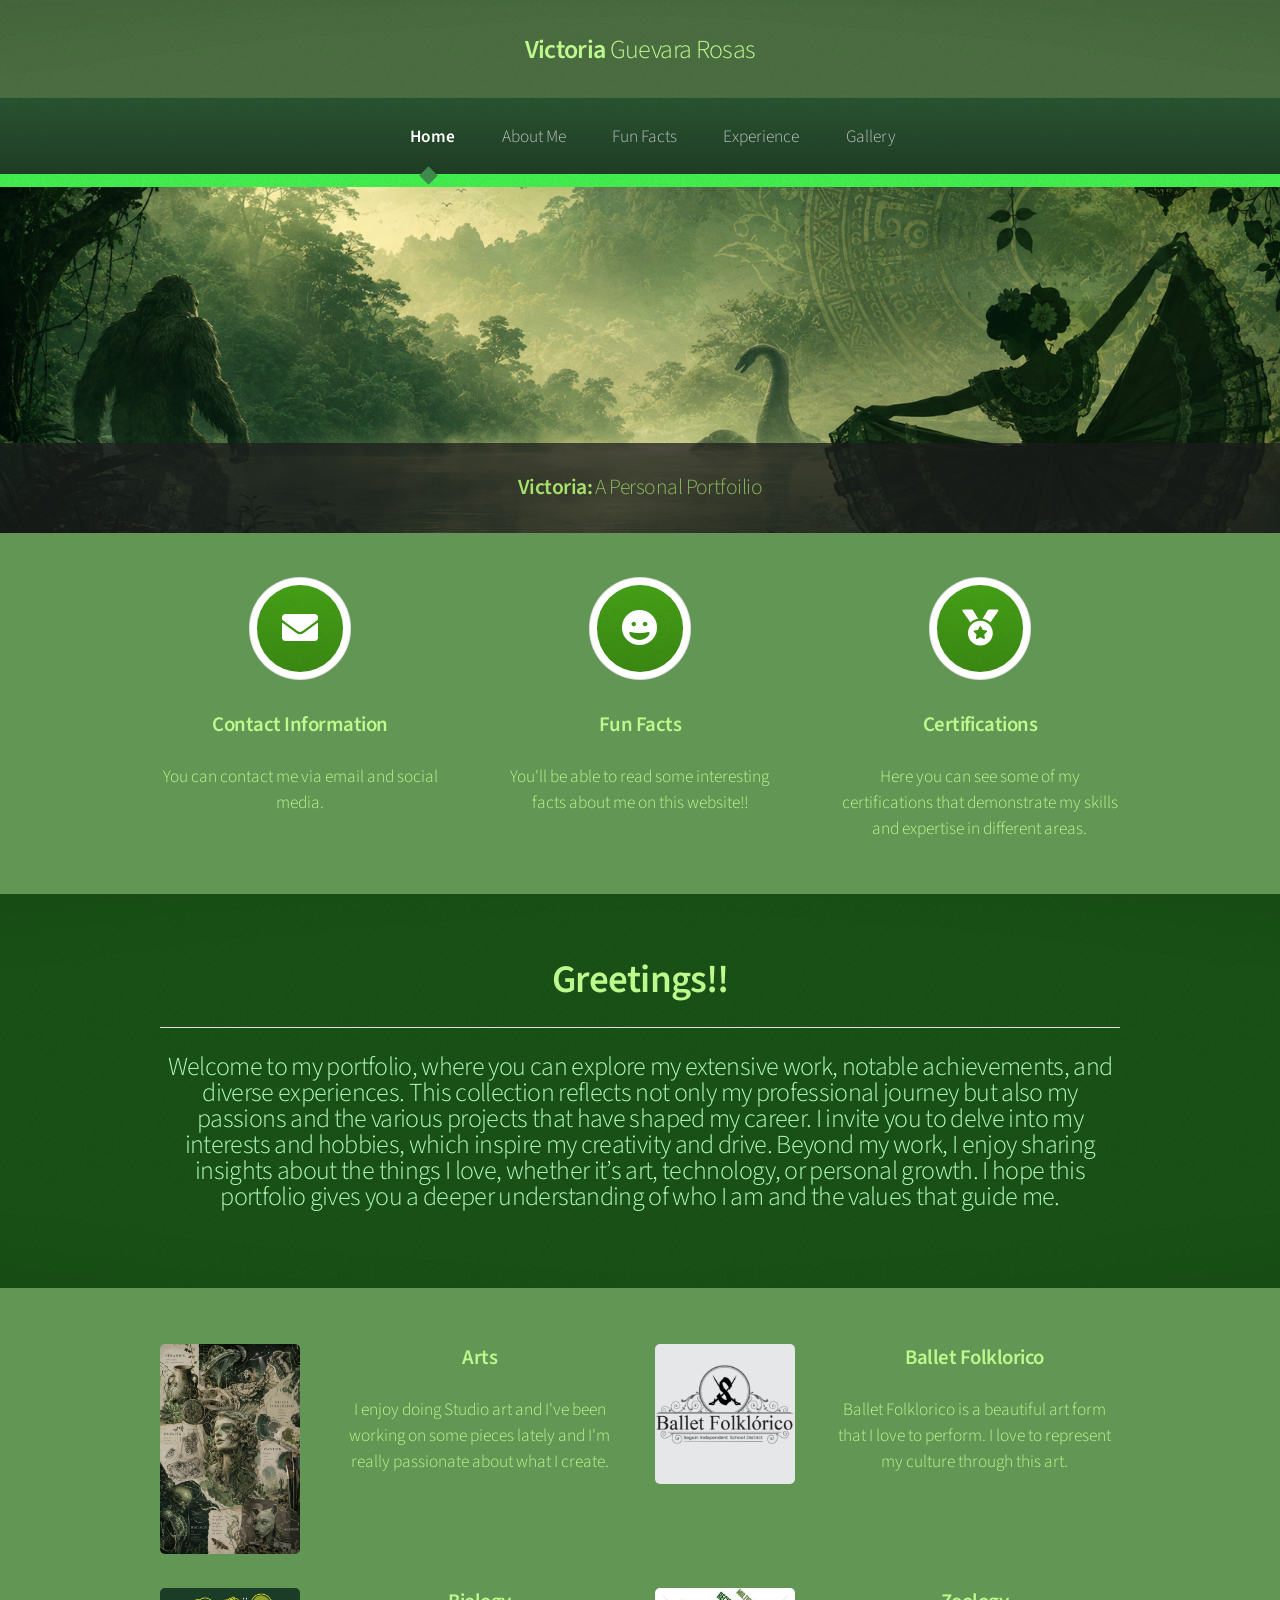
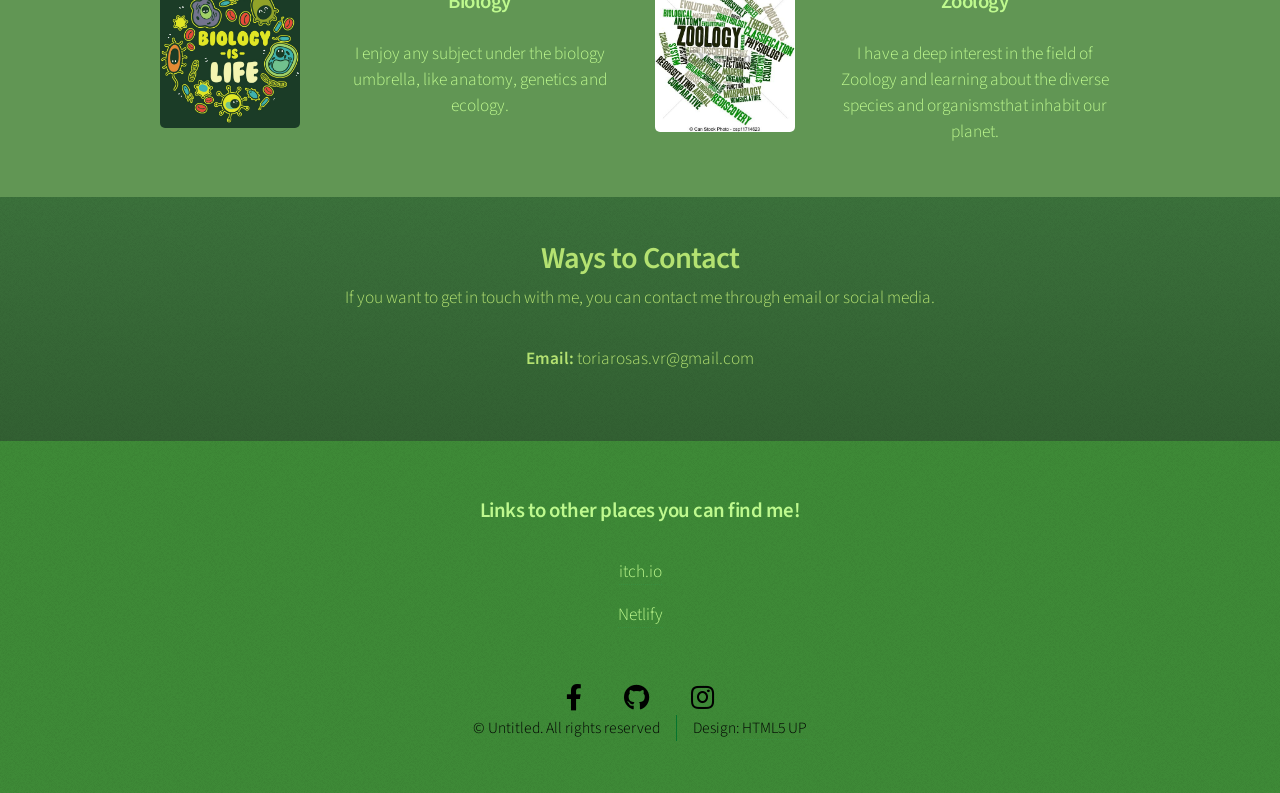
<file: original-portfolio/Index.html>
<!DOCTYPE HTML>
<!--
	Arcana by HTML5 UP
	html5up.net | @ajlkn
	Free for personal and commercial use under the CCA 3.0 license (html5up.net/license)
-->
<html>
	<head>
		<title>toriarosas-9ec347VR</title>
		<meta charset="utf-8" />
		<meta name="viewport" content="width=device-width, initial-scale=1, user-scalable=no" />
		<link rel="stylesheet" href="assets/css/main.css" />
		<style>
			body { text-align: center !important; }
			#page-wrapper, .wrapper, .container, #header, #footer, #banner, #cta, .box, .icons, .copyright { margin-left: auto !important; margin-right: auto !important; text-align: center !important; }
			#nav ul { display: inline-block !important; text-align: left !important; }
			#nav ul li { float: none !important; display: inline-block !important; }
			.row { justify-content: center !important; }
			.row > section { float: none !important; display: inline-block !important; vertical-align: top !important; }
			img { margin: 0 auto !important; display: block !important; }
		</style>
	</head>
	<body class="is-preload">
		<div id="page-wrapper">

			<!-- Header -->
				<div id="header">

					<!-- Logo -->
						<h1><a href="index.html" id="logo">Victoria <em>Guevara Rosas</em></a></h1>

					<!-- Nav -->
						<nav id="nav">
							<ul>
								<li class="current"><a href="index.html">Home</a></li>
								<li><a href="AboutMe.html">About Me</a></li>
								<li><a href="FunFacts.html">Fun Facts</a></li>
								<li><a href="Experience.html">Experience</a></li>
								<li><a href="Gallery.html">Gallery</a></li>
							</ul>
						</nav>

				</div>

			<!-- Banner -->
					<section id="banner" style="background-image: url('images/Spoopy Wallpaper.png'); background-size: cover; background-position: center;">
					<header>
						<h2>Victoria: <em>A Personal Portfoilio</em></h2>
						
					</header>
				</section>

			<!-- Highlights -->
				<section class="wrapper style1">
					<div class="container">
						<div class="row gtr-200">
							<section class="col-4 col-12-narrower">
								<div class="box highlight">
									<i class="icon solid major fa-envelope"></i>
									<h3>Contact Information</h3>
									<p>You can contact me via email and social media.</p>
								</div>
							</section>
							<section class="col-4 col-12-narrower">
								<div class="box highlight">
									<i class="icon solid major fa-grin"></i>
									<h3>Fun Facts</h3>
									<p>You'll be able to read some interesting facts about me on this website!!</p>
								</div>
							</section>
							<section class="col-4 col-12-narrower">
								<div class="box highlight">
									<i class="icon solid major fa-medal"></i>
									<h3>Certifications</h3>
									<p>Here you can see some of my certifications that demonstrate my skills and expertise in different areas.</p>
								</div>
							</section>
						</div>
					</div>
				</section>

			<!-- Gigantic Heading -->
				<section class="wrapper style2">
					<div class="container">
						<header class="major">
							<h2>Greetings!!</h2>
							<p>Welcome to my portfolio, where you can explore my extensive work, notable achievements, and diverse experiences. This collection reflects not only my professional journey but also my passions and the various projects that have shaped my career. I invite you to delve into my interests and hobbies, which inspire my creativity and drive. Beyond my work, I enjoy sharing insights about the things I love, whether it’s art, technology, or personal growth. I hope this portfolio gives you a deeper understanding of who I am and the values that guide me.
</p>
						</header>
					</div>
				</section>

			<!-- Posts -->
				<section class="wrapper style1">
					<div class="container">
						<div class="row">
							<section class="col-6 col-12-narrower">
								<div class="box post">
									<a href="#" class="image left"><img src="images/ChatGPT Image Jun 17, 2026, 09_16_46 AM.png" alt="" /></a>
									<div class="inner">
										<h3>Arts</h3>
										<p>I enjoy doing Studio art and I've been working on some pieces lately and I'm really passionate about what I create.</p>
									</div>
								</div>
							</section>
							<section class="col-6 col-12-narrower">
								<div class="box post">
									<a href="#" class="image left"><img src="images/GFDSHS.jpg" alt="" /></a>
									<div class="inner">
										<h3>Ballet Folklorico</h3>
										<p>Ballet Folklorico is a beautiful art form that I love to perform. I love to represent my culture through this art.</p>
									</div>
								</div>
							</section>
						</div>
						<div class="row">
							<section class="col-6 col-12-narrower">
								<div class="box post">
									<a href="#" class="image left"><img src="images/Biology-1.png" alt="" /></a>
									<div class="inner">
										<h3>Biology</h3>
										<p>I enjoy any subject under the biology umbrella, like anatomy, genetics and ecology.</p>
									</div>
								</div>
							</section>
							<section class="col-6 col-12-narrower">
								<div class="box post">
									<a href="#" class="image left"><img src="images/Zoology1.jpg" alt="" /></a>
									<div class="inner">
										<h3>Zoology</h3>
										<p>I have a deep interest in the field of Zoology and learning about the diverse species and organismsthat inhabit our planet.</p>
									</div>
								</div>
							</section>
						</div>
					</div>
				</section>

			<!-- CTA -->
				<section id="cta" class="wrapper style3">
					<div class="container">
						<header>
							<h2>Ways to Contact</h2>
						</header>
						<p>If you want to get in touch with me, you can contact me through email or social media.</p>
						<p><strong>Email:</strong> toriarosas.vr@gmail.com</p>
					</div>
				</section>

			<!-- Footer -->
				<div id="footer">
					<div class="container">
						<div class="row">
							<section class="col-6-narrower col-12-mobilep">
								<h3>Links to other places you can find me!</h3>
								<ul class="links">
									<li><a href="https://amberlycan03.itch.io/" target="_blank">itch.io</a></li>
									<li><a href="https://app.netlify.com/teams/amberlycan03/projects" target="_blank">Netlify</a></li>
								</ul>
							</div>
						</form>
					</div>
					<!-- Icons -->
						<div style="text-align:center;">
							<ul class="icons" style="display:inline-flex; justify-content:center; gap:1rem; padding:0;">
								<li><a href="https://www.facebook.com/profile.php?id=6157996688180" class="icon brands fa-facebook-f"><span class="label">Facebook</span></a></li>
								<li><a href="https://github.com/ToriaRosas-2045" class="icon brands fa-github"><span class="label">GitHub</span></a></li>
								<li><a href="https://www.instagram.com/vittorio_2045/?utm_source=ig_embed&amp;utm_campaign=loading" class="icon brands fa-instagram"><span class="label">Instagram</span></a></li>
							</ul>
						</div>
						</ul>

					<!-- Copyright -->
						<div class="copyright" style="text-align:center; margin-top:0rem;">
							<ul class="menu" style="display:inline-flex; gap:0rem; justify-content:center; padding:0; margin:0;">
								<li>&copy; Untitled. All rights reserved</li>
								<li>Design: <a href="http://html5up.net">HTML5 UP</a></li>
				</div>

		</div>

		<!-- Scripts -->
			<script src="assets/js/jquery.min.js"></script>
			<script src="assets/js/jquery.dropotron.min.js"></script>
			<script src="assets/js/browser.min.js"></script>
			<script src="assets/js/breakpoints.min.js"></script>
			<script src="assets/js/util.js"></script>
			<script src="assets/js/main.js"></script>

	</body>
</html>
</file>
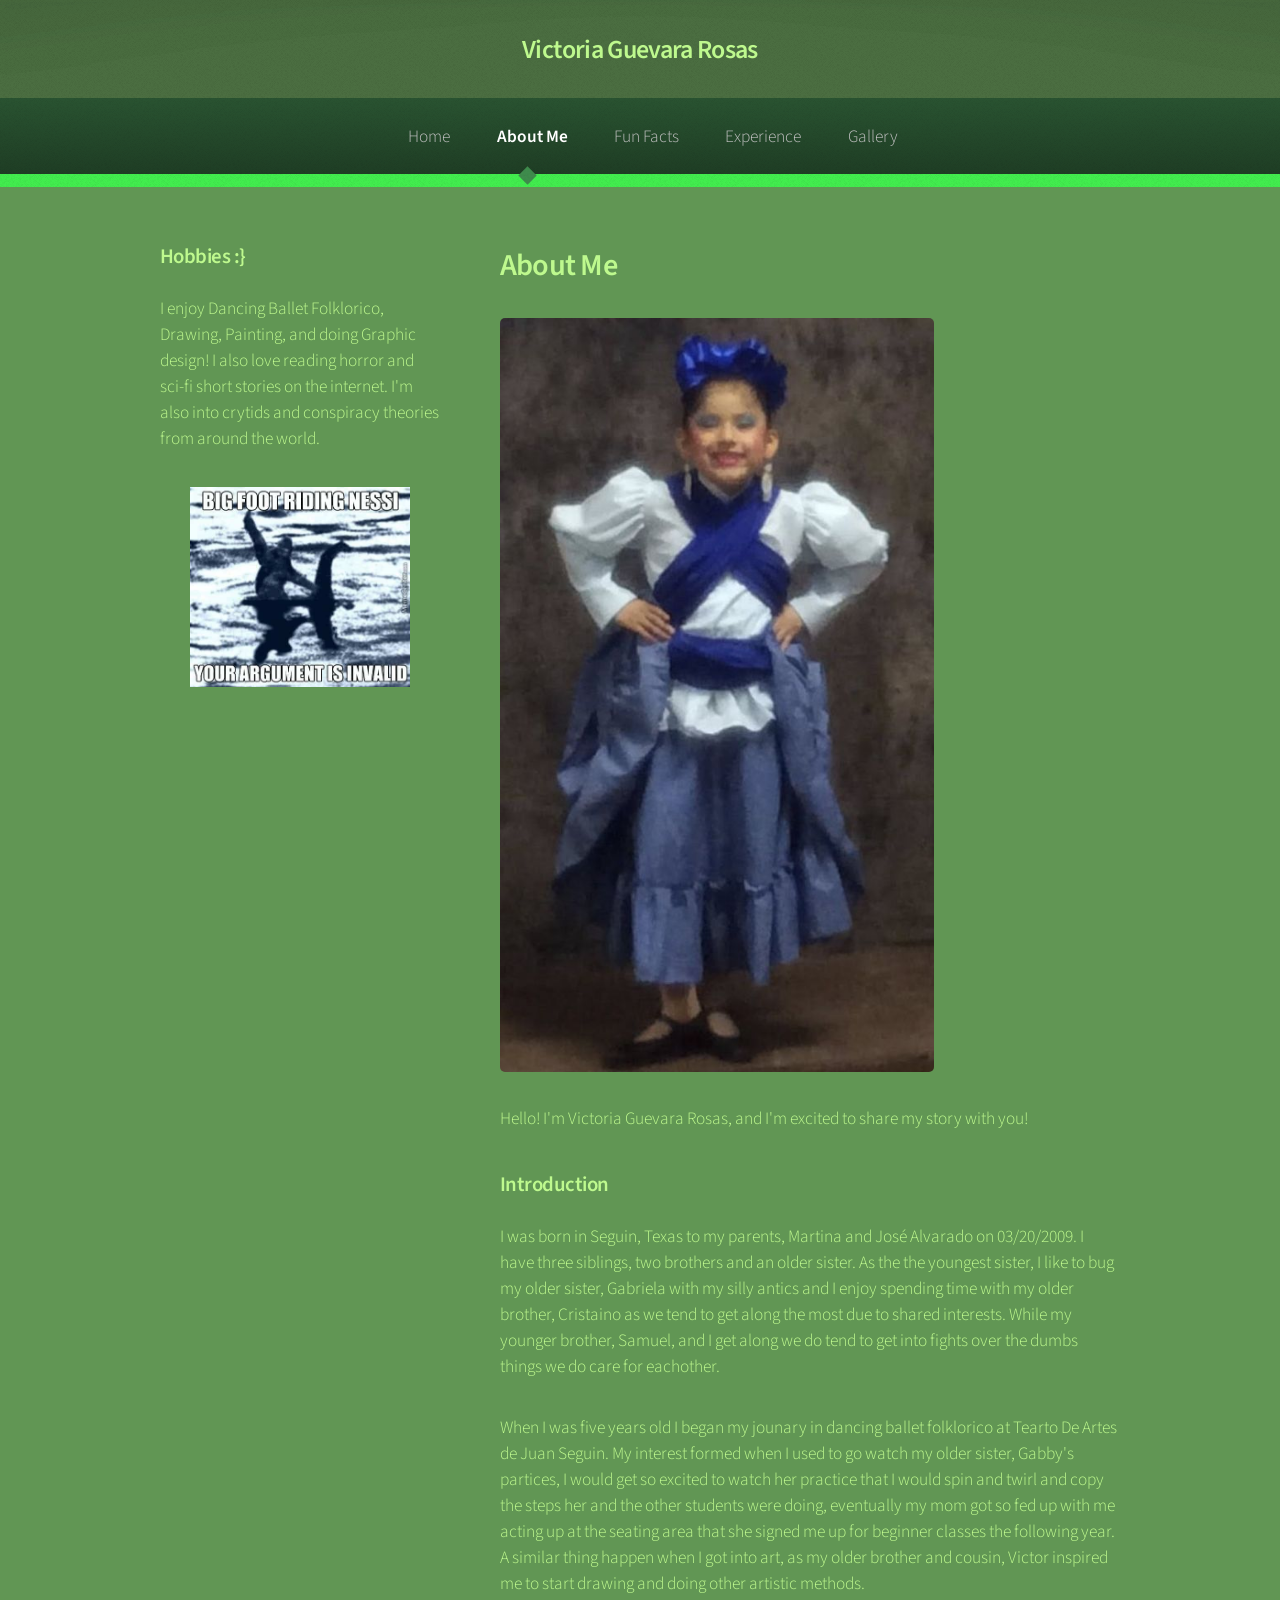
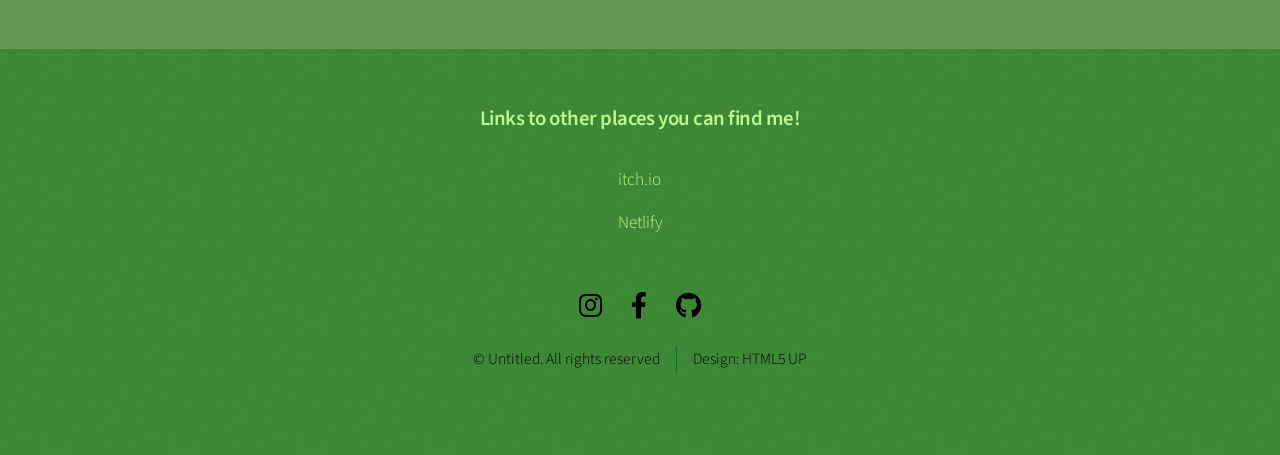
<file: original-portfolio/AboutMe.html>
<!DOCTYPE HTML>
<!--
	Arcana by HTML5 UP
	html5up.net | @ajlkn
	Free for personal and commercial use under the CCA 3.0 license (html5up.net/license)
-->
<html>
	<head>
		<title>About Me</title>
		<meta charset="utf-8" />
		<meta name="viewport" content="width=device-width, initial-scale=1, user-scalable=no" />
		<link rel="stylesheet" href="assets/css/main.css" />
	</head>
	<body class="is-preload">
		<div id="page-wrapper">

			<!-- Header -->
				<div id="header">

					<!-- Logo -->
						<h1><a href="Index.html" id="logo">Victoria Guevara Rosas</a></h1>

					<!-- Nav -->
						<nav id="nav">
							<ul>
								<li><a href="Home.html">Home</a></li>
								<li class="current"><a href="AboutMe.html">About Me</a></li>
								<li><a href="FunFacts.html">Fun Facts</a></li>
								<li><a href="Experience.html">Experience</a></li>
								<li><a href="Gallery.html">Gallery</a></li>
							</ul>
						</nav>

				</div>

			<!-- Main -->
				<section class="wrapper style1">
					<div class="container">
						<div class="row gtr-200">
							<div class="col-4 col-12-narrower">
								<div id="sidebar">

									<!-- Sidebar -->

										<section>
											<h3>Hobbies :} </h3>
											<p>I enjoy Dancing Ballet Folklorico, Drawing, Painting, and doing Graphic design! 
												I also love reading horror and sci-fi short stories on the internet.
												 I'm also into crytids and conspiracy theories from around the world.</p>
											</footer>
									<img src="images/bigfoot-meme.jpg" alt="Hobbies" style="width:100%; max-width:220px; display:block; margin:1rem auto 0;" />
									</section>
								</div>
							</div>
							<div class="col-8  col-12-narrower imp-narrower">
								<div id="content">

									<!-- Content -->

										<article>
											<header>
												<h2>About Me</h2>
												<p></p>
											</header>

											<span class="image featured"><img src="images/Baby Me.jpg" alt="" style="max-width: 70%; height: auto;" /></span>

											<p>Hello! I'm Victoria Guevara Rosas, and I'm excited to share my story with you!</p>

											<h3>Introduction</h3>
											<p>I was born in Seguin, Texas to my parents, Martina and José Alvarado on 03/20/2009. 
												I have three siblings, two brothers and an older sister. As the the youngest sister, 
												I like to bug my older sister, Gabriela with my silly antics and I enjoy spending time with my older brother, 
												Cristaino as we tend to get along the most due to shared interests. 
												While my younger brother, Samuel, and I get along we do tend to get into fights over the dumbs things we do care for eachother.
									
											</p>

											<p>When I was five years old I began my jounary in dancing ballet folklorico at Tearto De Artes de Juan Seguin. 
											My interest formed when I used to go watch my older sister, Gabby's partices, I would get so excited to watch her practice that I would spin 
											and twirl and copy the steps her and the other students were doing, eventually my mom got so fed up with me acting up at the seating area that she
											signed me up for beginner classes the following year. A similar thing happen when I got into art, as my older brother and cousin, Victor inspired me to start drawing and doing other artistic methods. </p>
										</article>

								</div>
							</div>
						</div>
					</div>
				</section>

			<!-- Footer -->
				<div id="footer">
					<div class="container">
						<div class="row" style="text-align:center;">
							<section class="col-6-narrower col-12-mobilep" style="float:none; margin:0 auto; display:inline-block;">
								<h3>Links to other places you can find me!</h3>
								<ul class="links" style="display:inline-block; text-align:left;">
									<li><a href="https://vittorio-2045.itch.io/" target="_blank">itch.io</a></li>
									<li><a href="https://app.netlify.com/teams/amberlycan03/projects" target="_blank">Netlify</a></li>

								</ul>
									</div>
								</form>
							</section>
						</div>
					

					<!-- Icons -->
						<ul class="icons">
							<li><a href="https://www.instagram.com/vittorio_2045/?utm_source=ig_embed&amp;utm_campaign=loading" class="icon brands fa-instagram"><span class="label">Instagram</span></a></li>
							<li><a href="https://www.facebook.com/profile.php?id=6157996688180" class="icon brands fa-facebook-f"><span class="label">Facebook</span></a></li>
							<li><a href="https://github.com/ToriaRosas-2045" class="icon brands fa-github"><span class="label">GitHub</span></a></li>
					
						</ul>

					<!-- Copyright -->
						<div class="copyright">
							<ul class="menu">
								<li>&copy; Untitled. All rights reserved</li><li>Design: <a href="http://html5up.net">HTML5 UP</a></li>
							</ul>
						</div>

				</div>

		</div>

		<!-- Scripts -->
			<script src="assets/js/jquery.min.js"></script>
			<script src="assets/js/jquery.dropotron.min.js"></script>
			<script src="assets/js/browser.min.js"></script>
			<script src="assets/js/breakpoints.min.js"></script>
			<script src="assets/js/util.js"></script>
			<script src="assets/js/main.js"></script>

	</body>
</html>
</file>
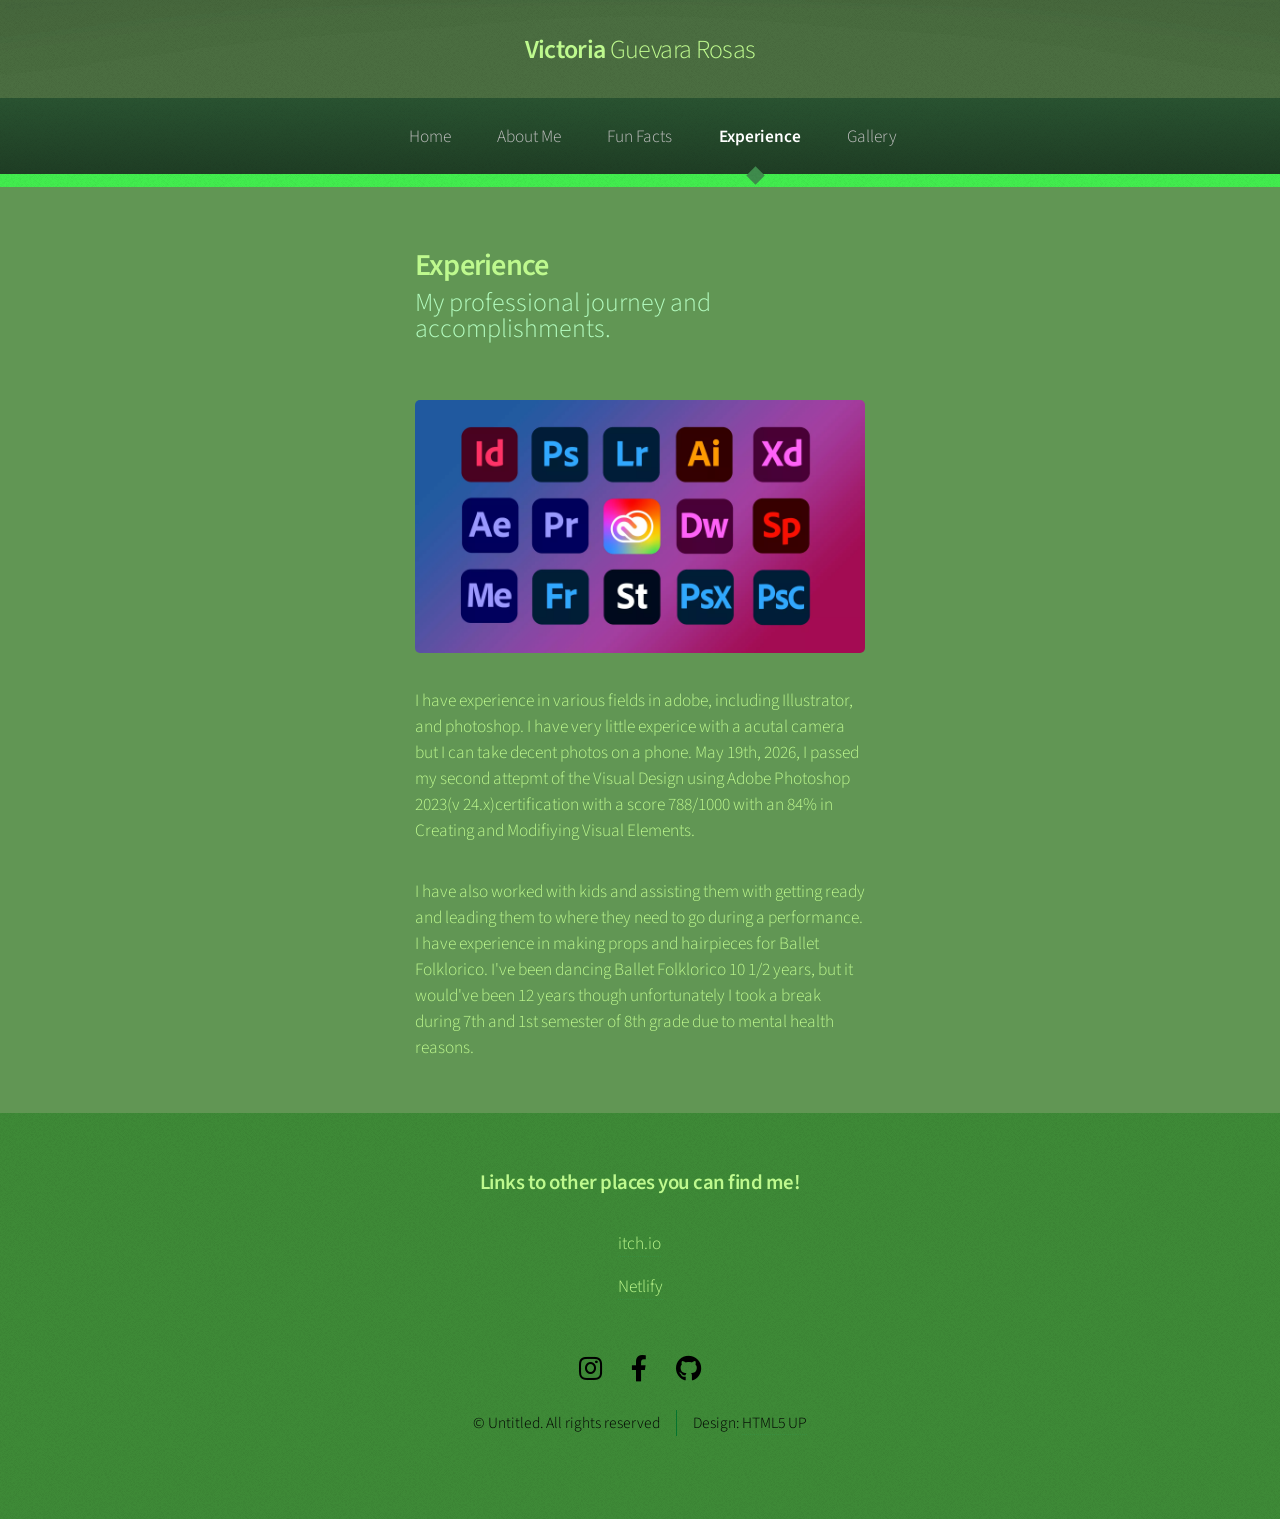
<file: original-portfolio/Experience.html>
<!DOCTYPE HTML>
<!--
	Arcana by HTML5 UP
	html5up.net | @ajlkn
	Free for personal and commercial use under the CCA 3.0 license (html5up.net/license)
-->
<html>
	<head>
		<title>Victoria Guevara Rosas</title>
		<meta charset="utf-8" />
		<meta name="viewport" content="width=device-width, initial-scale=1, user-scalable=no" />
		<link rel="stylesheet" href="assets/css/main.css" />
	</head>
	<body class="is-preload">
		<div id="page-wrapper">

			<!-- Header -->
				<div id="header">

					<!-- Logo -->
						<h1><a href="Index.html" id="logo">Victoria <em>Guevara Rosas</em></a></h1>

					<!-- Nav -->
						<nav id="nav">
							<ul>
								<li><a href="Index.html">Home</a></li>
								<li><a href="AboutMe.html">About Me</a></li>
								<li><a href="FunFacts.html">Fun Facts</a></li>
								<li class="current"><a href="Experience.html">Experience</a></li>
								<li><a href="Gallery.html">Gallery</a></li>
							</ul>
						</nav>

				</div>

			<!-- Main -->
				<section class="wrapper style1">
					<div class="container">
						<div class="row gtr-200">
							<div class="col-3 col-12-narrower">
								<div id="sidebar1">

								

								</div>
							</div>
							<div class="col-6 col-12-narrower imp-narrower">
								<div id="content">

									<!-- Content -->

										<article>
											<header>
												<h2>Experience</h2>
												<p>My professional journey and accomplishments.</p>
											</header>

											<span class="image featured"><img src="images/Adobe wallpaper.webp" alt="" /></span>

											<p>I have experience in various fields in adobe, including Illustrator, and photoshop.
												 I have very little experice with a acutal camera but I can take decent photos on a phone.
												May 19th, 2026, I passed my second attepmt of the Visual Design using Adobe Photoshop 2023(v 24.x)certification with a score 788/1000 with an 84% in 
												Creating and Modifiying Visual Elements.</p>

											<p>I have also worked with kids and assisting them with getting ready and leading them to where they need to go during a performance. 
												I have experience in making props and hairpieces for Ballet Folklorico. I've been dancing Ballet Folklorico 10 1/2 years, but
												it would've been 12 years though unfortunately I took a break during 7th and 1st semester of 8th grade due to mental health reasons.</p>

										</article>

								</div>
							</div>
						
											</footer>
										</section>

								</div>
							</div>
						</div>
					</div>
				</section>

			<!-- Footer -->
				<div id="footer">
					<div class="container">
						<div class="row" style="text-align:center;">
							<section class="col-6-narrower col-12-mobilep" style="float:none; margin:0 auto; display:inline-block;">
								<h3>Links to other places you can find me!</h3>
								<ul class="links" style="display:inline-block; text-align:left;">
									<li><a href="https://vittorio-2045.itch.io/" target="_blank">itch.io</a></li>
									<li><a href="https://app.netlify.com/teams/amberlycan03/projects" target="_blank">Netlify</a></li>
										</div>
									</div>
								</form>
							</section>

					<!-- Icons -->
						<ul class="icons">
							<li><a href="https://www.instagram.com/vittorio_2045/?utm_source=ig_embed&amp;utm_campaign=loading" class="icon brands fa-instagram"><span class="label">Instagram</span></a></li>
							<li><a href="https://www.facebook.com/profile.php?id=6157996688180" class="icon brands fa-facebook-f"><span class="label">Facebook</span></a></li>
							<li><a href="https://github.com/ToriaRosas-2045" class="icon brands fa-github"><span class="label">GitHub</span></a></li>
						</ul>

					<!-- Copyright -->
						<div class="copyright">
							<ul class="menu">
								<li>&copy; Untitled. All rights reserved</li><li>Design: <a href="http://html5up.net">HTML5 UP</a></li>
							</ul>
						</div>

				</div>

		</div>

		<!-- Scripts -->
			<script src="assets/js/jquery.min.js"></script>
			<script src="assets/js/jquery.dropotron.min.js"></script>
			<script src="assets/js/browser.min.js"></script>
			<script src="assets/js/breakpoints.min.js"></script>
			<script src="assets/js/util.js"></script>
			<script src="assets/js/main.js"></script>

	</body>
</html>
</file>
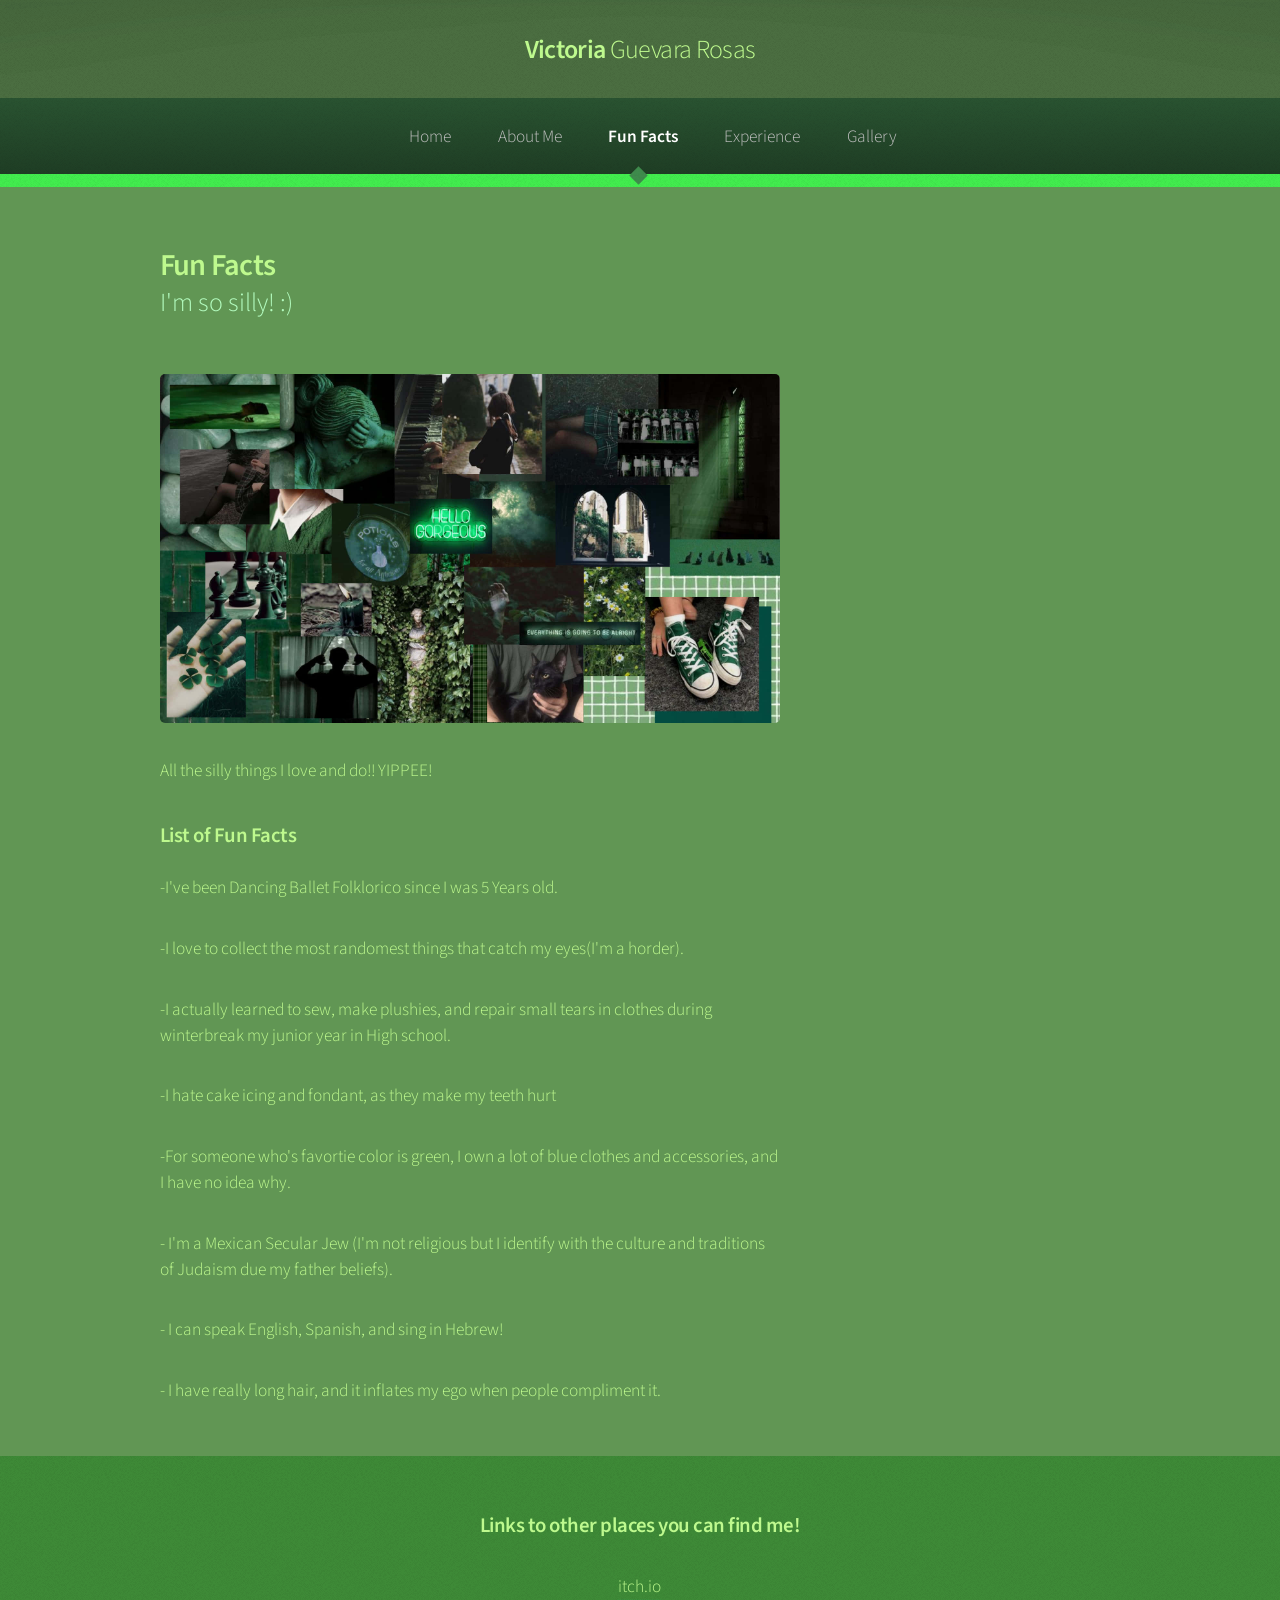
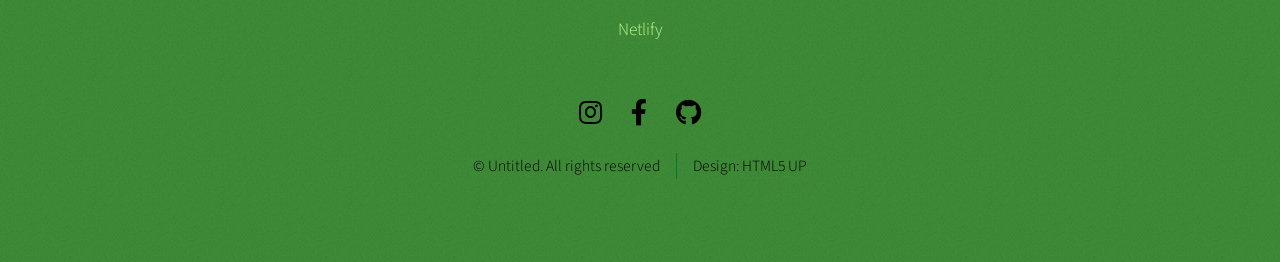
<file: original-portfolio/FunFacts.html>
<!DOCTYPE HTML>
<!--
	Arcana by HTML5 UP
	html5up.net | @ajlkn
	Free for personal and commercial use under the CCA 3.0 license (html5up.net/license)
-->
<html>
	<head>
		<title>Fun Facts - Arcana by HTML5 UP</title>
		<meta charset="utf-8" />
		<meta name="viewport" content="width=device-width, initial-scale=1, user-scalable=no" />
		<link rel="stylesheet" href="assets/css/main.css" />
	</head>
	<body class="is-preload">
		<div id="page-wrapper">

			<!-- Header -->
				<div id="header">

					<!-- Logo -->
						<h1><a href="Index.html" id="logo">Victoria <em>Guevara Rosas</em></a></h1>

					<!-- Nav -->
						<nav id="nav">
							<ul>
								<li><a href="Index.html">Home</a></li>
								<li><a href="AboutMe.html">About Me</a></li>
								<li class="current"><a href="FunFacts.html">Fun Facts</a></li>
								<li><a href="Experience.html">Experience</a></li>
								<li><a href="Gallery.html">Gallery</a></li>
							</ul>
						</nav>

				</div>

			<!-- Main -->
				<section class="wrapper style1">
					<div class="container">
						<div class="row gtr-200">
							<div class="col-8 col-12-narrower">
								<div id="content">

									<!-- Content -->

										<article>
											<header>
												<h2>Fun Facts</h2>
												<p>I'm so silly! :)</p>
											</header>
											<span class="image featured"><img src="images/green wallpaper.jpg" alt="" /></span>

											<p>All the silly things I love and do!! 
												YIPPEE!</p>

											<h3>List of Fun Facts</h3>
											<p>-I've been Dancing Ballet Folklorico since I was 5 Years old. </p>
											<p>-I love to collect the most randomest things that catch my eyes(I'm a horder).</p>
											<p>-I actually learned to sew, make plushies, and repair small tears in clothes during winterbreak my junior year in High school.</p>
											<p>-I hate cake icing and fondant, as they make my teeth hurt</p>
											<p>-For someone who's favortie color is green, I own a lot of blue clothes and accessories, and I have no idea why. </p>
											<p>- I'm a Mexican Secular Jew (I'm not religious but I identify with the culture and traditions of Judaism due my father beliefs).</p>
											<p>- I can speak English, Spanish, and sing in Hebrew!</p>
											<p>- I have really long hair, and it inflates my ego when people compliment it.</p>

										</article>

								</div>
					
										</section>

								</div>
							</div>
						</div>
					</div>
				</section>

			<!-- Footer -->
				<div id="footer">
					<div class="container">
					<div class="row" style="text-align:center;">
							<section class="col-6-narrower col-12-mobilep" style="float:none; margin:0 auto; display:inline-block;">
								<h3>Links to other places you can find me!</h3>
								<ul class="links" style="display:inline-block; text-align:left;">
									<li><a href="https://vittorio-2045.itch.io/" target="_blank">itch.io</a></li>
									<li><a href="https://app.netlify.com/teams/amberlycan03/projects" target="_blank">Netlify</a></li>
									</div>
								</form>
							</section>
						</div>
					<!-- Icons -->
						<ul class="icons">
							<li><a href="https://www.instagram.com/vittorio_2045/?utm_source=ig_embed&amp;utm_campaign=loading" class="icon brands fa-instagram"><span class="label">Instagram</span></a></li>
							<li><a href="https://www.facebook.com/profile.php?id=6157996688180" class="icon brands fa-facebook-f"><span class="label">Facebook</span></a></li>
							<li><a href="https://github.com/ToriaRosas-2045" class="icon brands fa-github"><span class="label">GitHub</span></a></li>
						</ul>

					<!-- Copyright -->
						<div class="copyright">
							<ul class="menu">
								<li>&copy; Untitled. All rights reserved</li><li>Design: <a href="http://html5up.net">HTML5 UP</a></li>
							</ul>
						</div>

				</div>

		</div>

		<!-- Scripts -->
			<script src="assets/js/jquery.min.js"></script>
			<script src="assets/js/jquery.dropotron.min.js"></script>
			<script src="assets/js/browser.min.js"></script>
			<script src="assets/js/breakpoints.min.js"></script>
			<script src="assets/js/util.js"></script>
			<script src="assets/js/main.js"></script>

	</body>
</html>
</file>
<file: original-portfolio/assets/css/main.css>
@import url("fontawesome-all.min.css");
@import url("https://fonts.googleapis.com/css?family=Source+Sans+Pro:300,300italic,600,600italic");

/*
	Arcana by HTML5 UP
	html5up.net | @ajlkn
	Free for personal and commercial use under the CCA 3.0 license (html5up.net/license)
*/

html, body, div, span, applet, object,
iframe, h1, h2, h3, h4, h5, h6, p, blockquote,
pre, a, abbr, acronym, address, big, cite,
code, del, dfn, em, img, ins, kbd, q, s, samp,
small, strike, strong, sub, sup, tt, var, b,
u, i, center, dl, dt, dd, ol, ul, li, fieldset,
form, label, legend, table, caption, tbody,
tfoot, thead, tr, th, td, article, aside,
canvas, details, embed, figure, figcaption,
footer, header, hgroup, menu, nav, output, ruby,
section, summary, time, mark, audio, video {
	margin: 0;
	padding: 0;
	border: 0;
	font-size: 100%;
	font: inherit;
	vertical-align: baseline;}

article, aside, details, figcaption, figure,
footer, header, hgroup, menu, nav, section {
	display: block;}

body {
	line-height: 1;
}

ol, ul {
	list-style: none;
}

blockquote, q {
	quotes: none;
}

	blockquote:before, blockquote:after, q:before, q:after {
		content: '';
		content: none;
	}

table {
	border-collapse: collapse;
	border-spacing: 0;
}

body {
	-webkit-text-size-adjust: none;
}

mark {
	background-color: transparent;
	color: inherit;
}

input::-moz-focus-inner {
	border: 0;
	padding: 0;
}

input, select, textarea {
	-moz-appearance: none;
	-webkit-appearance: none;
	-ms-appearance: none;
	appearance: none;
}

/* Basic */

	html {
		box-sizing: border-box;
	}

	*, *:before, *:after {
		box-sizing: inherit;
	}

	body {
		background: #3e8a37 url("images/bg01.png");
	}

		body.is-preload *, body.is-preload *:before, body.is-preload *:after {
			-moz-animation: none !important;
			-webkit-animation: none !important;
			-ms-animation: none !important;
			animation: none !important;
			-moz-transition: none !important;
			-webkit-transition: none !important;
			-ms-transition: none !important;
			transition: none !important;
		}

	body, input, select, textarea {
		color: #bef98e;
		font-family: 'Source Sans Pro', sans-serif;
		font-size: 16pt;
		font-weight: 300;
		line-height: 1.65em;
	}

	a {
		-moz-transition: color 0.2s ease-in-out, border-color 0.2s ease-in-out, opacity 0.2s ease-in-out;
		-webkit-transition: color 0.2s ease-in-out, border-color 0.2s ease-in-out, opacity 0.2s ease-in-out;
		-ms-transition: color 0.2s ease-in-out, border-color 0.2s ease-in-out, opacity 0.2s ease-in-out;
		transition: color 0.2s ease-in-out, border-color 0.2s ease-in-out, opacity 0.2s ease-in-out;
		color: #000000;
		text-decoration: none;
		border-bottom: dotted 1px;
	}

		a:hover {
			color: #37fb37;
			border-bottom-color: transparent;
		}

	strong, b {
		font-weight: 600;
	}

	em, i {
		font-style: italic;
	}

	p, ul, ol, dl, table, blockquote {
		margin: 0 0 2em 0;
	}

	h1, h2, h3, h4, h5, h6 {
		color: inherit;
		font-weight: 600;
		line-height: 1.75em;
		margin-bottom: 1em;
	}

		h1 a, h2 a, h3 a, h4 a, h5 a, h6 a {
			color: inherit;
			text-decoration: none;
		}

		h1 em, h2 em, h3 em, h4 em, h5 em, h6 em {
			font-style: normal;
			font-weight: 300;
		}

	h2 {
		font-size: 1.75em;
		letter-spacing: -0.025em;
	}

	h3 {
		font-size: 1.2em;
		letter-spacing: -0.025em;
	}

	sub {
		font-size: 0.8em;
		position: relative;
		top: 0.5em;
	}

	sup {
		font-size: 0.8em;
		position: relative;
		top: -0.5em;
	}

	hr {
		border-top: solid 1px #000000;
		border: 0;
		margin-bottom: 1.5em;
	}

	blockquote {
		border-left: solid 0.5em #589b51;
		font-style: italic;
		padding: 1em 0 1em 2em;
	}

/* Container */

	.container {
		margin: 0 auto;
		max-width: 100%;
		width: 1400px;
	}

		@media screen and (max-width: 1680px) {

			.container {
				width: 1200px;
			}

		}

		@media screen and (max-width: 1280px) {

			.container {
				width: 960px;
			}

		}

		@media screen and (max-width: 980px) {

			.container {
				width: 95%;
			}

		}

		@media screen and (max-width: 840px) {

			.container {
				width: 95%;
			}

		}

		@media screen and (max-width: 736px) {

			.container {
				width: 90%;
			}

		}

		@media screen and (max-width: 480px) {

			.container {
				width: 100%;
			}

		}

/* Row */

	.row {
		display: flex;
		flex-wrap: wrap;
		box-sizing: border-box;
		align-items: stretch;
	}

		.row > * {
			box-sizing: border-box;
		}

		.row.gtr-uniform > * > :last-child {
			margin-bottom: 0;
		}

		.row.aln-left {
			justify-content: flex-start;
		}

		.row.aln-center {
			justify-content: center;
		}

		.row.aln-right {
			justify-content: flex-end;
		}

		.row.aln-top {
			align-items: flex-start;
		}

		.row.aln-middle {
			align-items: center;
		}

		.row.aln-bottom {
			align-items: flex-end;
		}

		.row > .imp {
			order: -1;
		}

		.row > .col-1 {
			width: 8.33333%;
		}

		.row > .off-1 {
			margin-left: 8.33333%;
		}

		.row > .col-2 {
			width: 16.66667%;
		}

		.row > .off-2 {
			margin-left: 16.66667%;
		}

		.row > .col-3 {
			width: 25%;
		}

		.row > .off-3 {
			margin-left: 25%;
		}

		.row > .col-4 {
			width: 33.33333%;
		}

		.row > .off-4 {
			margin-left: 33.33333%;
		}

		.row > .col-5 {
			width: 41.66667%;
		}

		.row > .off-5 {
			margin-left: 41.66667%;
		}

		.row > .col-6 {
			width: 50%;
		}

		.row > .off-6 {
			margin-left: 50%;
		}

		.row > .col-7 {
			width: 58.33333%;
		}

		.row > .off-7 {
			margin-left: 58.33333%;
		}

		.row > .col-8 {
			width: 66.66667%;
		}

		.row > .off-8 {
			margin-left: 66.66667%;
		}

		.row > .col-9 {
			width: 75%;
		}

		.row > .off-9 {
			margin-left: 75%;
		}

		.row > .col-10 {
			width: 83.33333%;
		}

		.row > .off-10 {
			margin-left: 83.33333%;
		}

		.row > .col-11 {
			width: 91.66667%;
		}

		.row > .off-11 {
			margin-left: 91.66667%;
		}

		.row > .col-12 {
			width: 100%;
		}

		.row > .off-12 {
			margin-left: 100%;
		}

		.row.gtr-0 {
			margin-top: 0px;
			margin-left: 0px;
		}

			.row.gtr-0 > * {
				padding: 0px 0 0 0px;
			}

			.row.gtr-0.gtr-uniform {
				margin-top: 0px;
			}

				.row.gtr-0.gtr-uniform > * {
					padding-top: 0px;
				}

		.row.gtr-25 {
			margin-top: -12.5px;
			margin-left: -12.5px;
		}

			.row.gtr-25 > * {
				padding: 12.5px 0 0 12.5px;
			}

			.row.gtr-25.gtr-uniform {
				margin-top: -12.5px;
			}

				.row.gtr-25.gtr-uniform > * {
					padding-top: 12.5px;
				}

		.row.gtr-50 {
			margin-top: -25px;
			margin-left: -25px;
		}

			.row.gtr-50 > * {
				padding: 25px 0 0 25px;
			}

			.row.gtr-50.gtr-uniform {
				margin-top: -25px;
			}

				.row.gtr-50.gtr-uniform > * {
					padding-top: 25px;
				}

		.row {
			margin-top: -50px;
			margin-left: -50px;
		}

			.row > * {
				padding: 50px 0 0 50px;
			}

			.row.gtr-uniform {
				margin-top: -50px;
			}

				.row.gtr-uniform > * {
					padding-top: 50px;
				}

		.row.gtr-150 {
			margin-top: -75px;
			margin-left: -75px;
		}

			.row.gtr-150 > * {
				padding: 75px 0 0 75px;
			}

			.row.gtr-150.gtr-uniform {
				margin-top: -75px;
			}

				.row.gtr-150.gtr-uniform > * {
					padding-top: 75px;
				}

		.row.gtr-200 {
			margin-top: -100px;
			margin-left: -100px;
		}

			.row.gtr-200 > * {
				padding: 100px 0 0 100px;
			}

			.row.gtr-200.gtr-uniform {
				margin-top: -100px;
			}

				.row.gtr-200.gtr-uniform > * {
					padding-top: 100px;
				}

		@media screen and (max-width: 1680px) {

			.row {
				display: flex;
				flex-wrap: wrap;
				box-sizing: border-box;
				align-items: stretch;
			}

				.row > * {
					box-sizing: border-box;
				}

				.row.gtr-uniform > * > :last-child {
					margin-bottom: 0;
				}

				.row.aln-left {
					justify-content: flex-start;
				}

				.row.aln-center {
					justify-content: center;
				}

				.row.aln-right {
					justify-content: flex-end;
				}

				.row.aln-top {
					align-items: flex-start;
				}

				.row.aln-middle {
					align-items: center;
				}

				.row.aln-bottom {
					align-items: flex-end;
				}

				.row > .imp-wide {
					order: -1;
				}

				.row > .col-1-wide {
					width: 8.33333%;
				}

				.row > .off-1-wide {
					margin-left: 8.33333%;
				}

				.row > .col-2-wide {
					width: 16.66667%;
				}

				.row > .off-2-wide {
					margin-left: 16.66667%;
				}

				.row > .col-3-wide {
					width: 25%;
				}

				.row > .off-3-wide {
					margin-left: 25%;
				}

				.row > .col-4-wide {
					width: 33.33333%;
				}

				.row > .off-4-wide {
					margin-left: 33.33333%;
				}

				.row > .col-5-wide {
					width: 41.66667%;
				}

				.row > .off-5-wide {
					margin-left: 41.66667%;
				}

				.row > .col-6-wide {
					width: 50%;
				}

				.row > .off-6-wide {
					margin-left: 50%;
				}

				.row > .col-7-wide {
					width: 58.33333%;
				}

				.row > .off-7-wide {
					margin-left: 58.33333%;
				}

				.row > .col-8-wide {
					width: 66.66667%;
				}

				.row > .off-8-wide {
					margin-left: 66.66667%;
				}

				.row > .col-9-wide {
					width: 75%;
				}

				.row > .off-9-wide {
					margin-left: 75%;
				}

				.row > .col-10-wide {
					width: 83.33333%;
				}

				.row > .off-10-wide {
					margin-left: 83.33333%;
				}

				.row > .col-11-wide {
					width: 91.66667%;
				}

				.row > .off-11-wide {
					margin-left: 91.66667%;
				}

				.row > .col-12-wide {
					width: 100%;
				}

				.row > .off-12-wide {
					margin-left: 100%;
				}

				.row.gtr-0 {
					margin-top: 0px;
					margin-left: 0px;
				}

					.row.gtr-0 > * {
						padding: 0px 0 0 0px;
					}

					.row.gtr-0.gtr-uniform {
						margin-top: 0px;
					}

						.row.gtr-0.gtr-uniform > * {
							padding-top: 0px;
						}

				.row.gtr-25 {
					margin-top: -10px;
					margin-left: -10px;
				}

					.row.gtr-25 > * {
						padding: 10px 0 0 10px;
					}

					.row.gtr-25.gtr-uniform {
						margin-top: -10px;
					}

						.row.gtr-25.gtr-uniform > * {
							padding-top: 10px;
						}

				.row.gtr-50 {
					margin-top: -20px;
					margin-left: -20px;
				}

					.row.gtr-50 > * {
						padding: 20px 0 0 20px;
					}

					.row.gtr-50.gtr-uniform {
						margin-top: -20px;
					}

						.row.gtr-50.gtr-uniform > * {
							padding-top: 20px;
						}

				.row {
					margin-top: -40px;
					margin-left: -40px;
				}

					.row > * {
						padding: 40px 0 0 40px;
					}

					.row.gtr-uniform {
						margin-top: -40px;
					}

						.row.gtr-uniform > * {
							padding-top: 40px;
						}

				.row.gtr-150 {
					margin-top: -60px;
					margin-left: -60px;
				}

					.row.gtr-150 > * {
						padding: 60px 0 0 60px;
					}

					.row.gtr-150.gtr-uniform {
						margin-top: -60px;
					}

						.row.gtr-150.gtr-uniform > * {
							padding-top: 60px;
						}

				.row.gtr-200 {
					margin-top: -80px;
					margin-left: -80px;
				}

					.row.gtr-200 > * {
						padding: 80px 0 0 80px;
					}

					.row.gtr-200.gtr-uniform {
						margin-top: -80px;
					}

						.row.gtr-200.gtr-uniform > * {
							padding-top: 80px;
						}

		}

		@media screen and (max-width: 1280px) {

			.row {
				display: flex;
				flex-wrap: wrap;
				box-sizing: border-box;
				align-items: stretch;
			}

				.row > * {
					box-sizing: border-box;
				}

				.row.gtr-uniform > * > :last-child {
					margin-bottom: 0;
				}

				.row.aln-left {
					justify-content: flex-start;
				}

				.row.aln-center {
					justify-content: center;
				}

				.row.aln-right {
					justify-content: flex-end;
				}

				.row.aln-top {
					align-items: flex-start;
				}

				.row.aln-middle {
					align-items: center;
				}

				.row.aln-bottom {
					align-items: flex-end;
				}

				.row > .imp-normal {
					order: -1;
				}

				.row > .col-1-normal {
					width: 8.33333%;
				}

				.row > .off-1-normal {
					margin-left: 8.33333%;
				}

				.row > .col-2-normal {
					width: 16.66667%;
				}

				.row > .off-2-normal {
					margin-left: 16.66667%;
				}

				.row > .col-3-normal {
					width: 25%;
				}

				.row > .off-3-normal {
					margin-left: 25%;
				}

				.row > .col-4-normal {
					width: 33.33333%;
				}

				.row > .off-4-normal {
					margin-left: 33.33333%;
				}

				.row > .col-5-normal {
					width: 41.66667%;
				}

				.row > .off-5-normal {
					margin-left: 41.66667%;
				}

				.row > .col-6-normal {
					width: 50%;
				}

				.row > .off-6-normal {
					margin-left: 50%;
				}

				.row > .col-7-normal {
					width: 58.33333%;
				}

				.row > .off-7-normal {
					margin-left: 58.33333%;
				}

				.row > .col-8-normal {
					width: 66.66667%;
				}

				.row > .off-8-normal {
					margin-left: 66.66667%;
				}

				.row > .col-9-normal {
					width: 75%;
				}

				.row > .off-9-normal {
					margin-left: 75%;
				}

				.row > .col-10-normal {
					width: 83.33333%;
				}

				.row > .off-10-normal {
					margin-left: 83.33333%;
				}

				.row > .col-11-normal {
					width: 91.66667%;
				}

				.row > .off-11-normal {
					margin-left: 91.66667%;
				}

				.row > .col-12-normal {
					width: 100%;
				}

				.row > .off-12-normal {
					margin-left: 100%;
				}

				.row.gtr-0 {
					margin-top: 0px;
					margin-left: 0px;
				}

					.row.gtr-0 > * {
						padding: 0px 0 0 0px;
					}

					.row.gtr-0.gtr-uniform {
						margin-top: 0px;
					}

						.row.gtr-0.gtr-uniform > * {
							padding-top: 0px;
						}

				.row.gtr-25 {
					margin-top: -7.5px;
					margin-left: -7.5px;
				}

					.row.gtr-25 > * {
						padding: 7.5px 0 0 7.5px;
					}

					.row.gtr-25.gtr-uniform {
						margin-top: -7.5px;
					}

						.row.gtr-25.gtr-uniform > * {
							padding-top: 7.5px;
						}

				.row.gtr-50 {
					margin-top: -15px;
					margin-left: -15px;
				}

					.row.gtr-50 > * {
						padding: 15px 0 0 15px;
					}

					.row.gtr-50.gtr-uniform {
						margin-top: -15px;
					}

						.row.gtr-50.gtr-uniform > * {
							padding-top: 15px;
						}

				.row {
					margin-top: -30px;
					margin-left: -30px;
				}

					.row > * {
						padding: 30px 0 0 30px;
					}

					.row.gtr-uniform {
						margin-top: -30px;
					}

						.row.gtr-uniform > * {
							padding-top: 30px;
						}

				.row.gtr-150 {
					margin-top: -45px;
					margin-left: -45px;
				}

					.row.gtr-150 > * {
						padding: 45px 0 0 45px;
					}

					.row.gtr-150.gtr-uniform {
						margin-top: -45px;
					}

						.row.gtr-150.gtr-uniform > * {
							padding-top: 45px;
						}

				.row.gtr-200 {
					margin-top: -60px;
					margin-left: -60px;
				}

					.row.gtr-200 > * {
						padding: 60px 0 0 60px;
					}

					.row.gtr-200.gtr-uniform {
						margin-top: -60px;
					}

						.row.gtr-200.gtr-uniform > * {
							padding-top: 60px;
						}

		}

		@media screen and (max-width: 980px) {

			.row {
				display: flex;
				flex-wrap: wrap;
				box-sizing: border-box;
				align-items: stretch;
			}

				.row > * {
					box-sizing: border-box;
				}

				.row.gtr-uniform > * > :last-child {
					margin-bottom: 0;
				}

				.row.aln-left {
					justify-content: flex-start;
				}

				.row.aln-center {
					justify-content: center;
				}

				.row.aln-right {
					justify-content: flex-end;
				}

				.row.aln-top {
					align-items: flex-start;
				}

				.row.aln-middle {
					align-items: center;
				}

				.row.aln-bottom {
					align-items: flex-end;
				}

				.row > .imp-narrow {
					order: -1;
				}

				.row > .col-1-narrow {
					width: 8.33333%;
				}

				.row > .off-1-narrow {
					margin-left: 8.33333%;
				}

				.row > .col-2-narrow {
					width: 16.66667%;
				}

				.row > .off-2-narrow {
					margin-left: 16.66667%;
				}

				.row > .col-3-narrow {
					width: 25%;
				}

				.row > .off-3-narrow {
					margin-left: 25%;
				}

				.row > .col-4-narrow {
					width: 33.33333%;
				}

				.row > .off-4-narrow {
					margin-left: 33.33333%;
				}

				.row > .col-5-narrow {
					width: 41.66667%;
				}

				.row > .off-5-narrow {
					margin-left: 41.66667%;
				}

				.row > .col-6-narrow {
					width: 50%;
				}

				.row > .off-6-narrow {
					margin-left: 50%;
				}

				.row > .col-7-narrow {
					width: 58.33333%;
				}

				.row > .off-7-narrow {
					margin-left: 58.33333%;
				}

				.row > .col-8-narrow {
					width: 66.66667%;
				}

				.row > .off-8-narrow {
					margin-left: 66.66667%;
				}

				.row > .col-9-narrow {
					width: 75%;
				}

				.row > .off-9-narrow {
					margin-left: 75%;
				}

				.row > .col-10-narrow {
					width: 83.33333%;
				}

				.row > .off-10-narrow {
					margin-left: 83.33333%;
				}

				.row > .col-11-narrow {
					width: 91.66667%;
				}

				.row > .off-11-narrow {
					margin-left: 91.66667%;
				}

				.row > .col-12-narrow {
					width: 100%;
				}

				.row > .off-12-narrow {
					margin-left: 100%;
				}

				.row.gtr-0 {
					margin-top: 0px;
					margin-left: 0px;
				}

					.row.gtr-0 > * {
						padding: 0px 0 0 0px;
					}

					.row.gtr-0.gtr-uniform {
						margin-top: 0px;
					}

						.row.gtr-0.gtr-uniform > * {
							padding-top: 0px;
						}

				.row.gtr-25 {
					margin-top: -7.5px;
					margin-left: -7.5px;
				}

					.row.gtr-25 > * {
						padding: 7.5px 0 0 7.5px;
					}

					.row.gtr-25.gtr-uniform {
						margin-top: -7.5px;
					}

						.row.gtr-25.gtr-uniform > * {
							padding-top: 7.5px;
						}

				.row.gtr-50 {
					margin-top: -15px;
					margin-left: -15px;
				}

					.row.gtr-50 > * {
						padding: 15px 0 0 15px;
					}

					.row.gtr-50.gtr-uniform {
						margin-top: -15px;
					}

						.row.gtr-50.gtr-uniform > * {
							padding-top: 15px;
						}

				.row {
					margin-top: -30px;
					margin-left: -30px;
				}

					.row > * {
						padding: 30px 0 0 30px;
					}

					.row.gtr-uniform {
						margin-top: -30px;
					}

						.row.gtr-uniform > * {
							padding-top: 30px;
						}

				.row.gtr-150 {
					margin-top: -45px;
					margin-left: -45px;
				}

					.row.gtr-150 > * {
						padding: 45px 0 0 45px;
					}

					.row.gtr-150.gtr-uniform {
						margin-top: -45px;
					}

						.row.gtr-150.gtr-uniform > * {
							padding-top: 45px;
						}

				.row.gtr-200 {
					margin-top: -60px;
					margin-left: -60px;
				}

					.row.gtr-200 > * {
						padding: 60px 0 0 60px;
					}

					.row.gtr-200.gtr-uniform {
						margin-top: -60px;
					}

						.row.gtr-200.gtr-uniform > * {
							padding-top: 60px;
						}

		}

		@media screen and (max-width: 840px) {

			.row {
				display: flex;
				flex-wrap: wrap;
				box-sizing: border-box;
				align-items: stretch;
			}

				.row > * {
					box-sizing: border-box;
				}

				.row.gtr-uniform > * > :last-child {
					margin-bottom: 0;
				}

				.row.aln-left {
					justify-content: flex-start;
				}

				.row.aln-center {
					justify-content: center;
				}

				.row.aln-right {
					justify-content: flex-end;
				}

				.row.aln-top {
					align-items: flex-start;
				}

				.row.aln-middle {
					align-items: center;
				}

				.row.aln-bottom {
					align-items: flex-end;
				}

				.row > .imp-narrower {
					order: -1;
				}

				.row > .col-1-narrower {
					width: 8.33333%;
				}

				.row > .off-1-narrower {
					margin-left: 8.33333%;
				}

				.row > .col-2-narrower {
					width: 16.66667%;
				}

				.row > .off-2-narrower {
					margin-left: 16.66667%;
				}

				.row > .col-3-narrower {
					width: 25%;
				}

				.row > .off-3-narrower {
					margin-left: 25%;
				}

				.row > .col-4-narrower {
					width: 33.33333%;
				}

				.row > .off-4-narrower {
					margin-left: 33.33333%;
				}

				.row > .col-5-narrower {
					width: 41.66667%;
				}

				.row > .off-5-narrower {
					margin-left: 41.66667%;
				}

				.row > .col-6-narrower {
					width: 50%;
				}

				.row > .off-6-narrower {
					margin-left: 50%;
				}

				.row > .col-7-narrower {
					width: 58.33333%;
				}

				.row > .off-7-narrower {
					margin-left: 58.33333%;
				}

				.row > .col-8-narrower {
					width: 66.66667%;
				}

				.row > .off-8-narrower {
					margin-left: 66.66667%;
				}

				.row > .col-9-narrower {
					width: 75%;
				}

				.row > .off-9-narrower {
					margin-left: 75%;
				}

				.row > .col-10-narrower {
					width: 83.33333%;
				}

				.row > .off-10-narrower {
					margin-left: 83.33333%;
				}

				.row > .col-11-narrower {
					width: 91.66667%;
				}

				.row > .off-11-narrower {
					margin-left: 91.66667%;
				}

				.row > .col-12-narrower {
					width: 100%;
				}

				.row > .off-12-narrower {
					margin-left: 100%;
				}

				.row.gtr-0 {
					margin-top: 0px;
					margin-left: 0px;
				}

					.row.gtr-0 > * {
						padding: 0px 0 0 0px;
					}

					.row.gtr-0.gtr-uniform {
						margin-top: 0px;
					}

						.row.gtr-0.gtr-uniform > * {
							padding-top: 0px;
						}

				.row.gtr-25 {
					margin-top: -7.5px;
					margin-left: -7.5px;
				}

					.row.gtr-25 > * {
						padding: 7.5px 0 0 7.5px;
					}

					.row.gtr-25.gtr-uniform {
						margin-top: -7.5px;
					}

						.row.gtr-25.gtr-uniform > * {
							padding-top: 7.5px;
						}

				.row.gtr-50 {
					margin-top: -15px;
					margin-left: -15px;
				}

					.row.gtr-50 > * {
						padding: 15px 0 0 15px;
					}

					.row.gtr-50.gtr-uniform {
						margin-top: -15px;
					}

						.row.gtr-50.gtr-uniform > * {
							padding-top: 15px;
						}

				.row {
					margin-top: -30px;
					margin-left: -30px;
				}

					.row > * {
						padding: 30px 0 0 30px;
					}

					.row.gtr-uniform {
						margin-top: -30px;
					}

						.row.gtr-uniform > * {
							padding-top: 30px;
						}

				.row.gtr-150 {
					margin-top: -45px;
					margin-left: -45px;
				}

					.row.gtr-150 > * {
						padding: 45px 0 0 45px;
					}

					.row.gtr-150.gtr-uniform {
						margin-top: -45px;
					}

						.row.gtr-150.gtr-uniform > * {
							padding-top: 45px;
						}

				.row.gtr-200 {
					margin-top: -60px;
					margin-left: -60px;
				}

					.row.gtr-200 > * {
						padding: 60px 0 0 60px;
					}

					.row.gtr-200.gtr-uniform {
						margin-top: -60px;
					}

						.row.gtr-200.gtr-uniform > * {
							padding-top: 60px;
						}

		}

		@media screen and (max-width: 736px) {

			.row {
				display: flex;
				flex-wrap: wrap;
				box-sizing: border-box;
				align-items: stretch;
			}

				.row > * {
					box-sizing: border-box;
				}

				.row.gtr-uniform > * > :last-child {
					margin-bottom: 0;
				}

				.row.aln-left {
					justify-content: flex-start;
				}

				.row.aln-center {
					justify-content: center;
				}

				.row.aln-right {
					justify-content: flex-end;
				}

				.row.aln-top {
					align-items: flex-start;
				}

				.row.aln-middle {
					align-items: center;
				}

				.row.aln-bottom {
					align-items: flex-end;
				}

				.row > .imp-mobile {
					order: -1;
				}

				.row > .col-1-mobile {
					width: 8.33333%;
				}

				.row > .off-1-mobile {
					margin-left: 8.33333%;
				}

				.row > .col-2-mobile {
					width: 16.66667%;
				}

				.row > .off-2-mobile {
					margin-left: 16.66667%;
				}

				.row > .col-3-mobile {
					width: 25%;
				}

				.row > .off-3-mobile {
					margin-left: 25%;
				}

				.row > .col-4-mobile {
					width: 33.33333%;
				}

				.row > .off-4-mobile {
					margin-left: 33.33333%;
				}

				.row > .col-5-mobile {
					width: 41.66667%;
				}

				.row > .off-5-mobile {
					margin-left: 41.66667%;
				}

				.row > .col-6-mobile {
					width: 50%;
				}

				.row > .off-6-mobile {
					margin-left: 50%;
				}

				.row > .col-7-mobile {
					width: 58.33333%;
				}

				.row > .off-7-mobile {
					margin-left: 58.33333%;
				}

				.row > .col-8-mobile {
					width: 66.66667%;
				}

				.row > .off-8-mobile {
					margin-left: 66.66667%;
				}

				.row > .col-9-mobile {
					width: 75%;
				}

				.row > .off-9-mobile {
					margin-left: 75%;
				}

				.row > .col-10-mobile {
					width: 83.33333%;
				}

				.row > .off-10-mobile {
					margin-left: 83.33333%;
				}

				.row > .col-11-mobile {
					width: 91.66667%;
				}

				.row > .off-11-mobile {
					margin-left: 91.66667%;
				}

				.row > .col-12-mobile {
					width: 100%;
				}

				.row > .off-12-mobile {
					margin-left: 100%;
				}

				.row.gtr-0 {
					margin-top: 0px;
					margin-left: 0px;
				}

					.row.gtr-0 > * {
						padding: 0px 0 0 0px;
					}

					.row.gtr-0.gtr-uniform {
						margin-top: 0px;
					}

						.row.gtr-0.gtr-uniform > * {
							padding-top: 0px;
						}

				.row.gtr-25 {
					margin-top: -5px;
					margin-left: -5px;
				}

					.row.gtr-25 > * {
						padding: 5px 0 0 5px;
					}

					.row.gtr-25.gtr-uniform {
						margin-top: -5px;
					}

						.row.gtr-25.gtr-uniform > * {
							padding-top: 5px;
						}

				.row.gtr-50 {
					margin-top: -10px;
					margin-left: -10px;
				}

					.row.gtr-50 > * {
						padding: 10px 0 0 10px;
					}

					.row.gtr-50.gtr-uniform {
						margin-top: -10px;
					}

						.row.gtr-50.gtr-uniform > * {
							padding-top: 10px;
						}

				.row {
					margin-top: -20px;
					margin-left: -20px;
				}

					.row > * {
						padding: 20px 0 0 20px;
					}

					.row.gtr-uniform {
						margin-top: -20px;
					}

						.row.gtr-uniform > * {
							padding-top: 20px;
						}

				.row.gtr-150 {
					margin-top: -30px;
					margin-left: -30px;
				}

					.row.gtr-150 > * {
						padding: 30px 0 0 30px;
					}

					.row.gtr-150.gtr-uniform {
						margin-top: -30px;
					}

						.row.gtr-150.gtr-uniform > * {
							padding-top: 30px;
						}

				.row.gtr-200 {
					margin-top: -40px;
					margin-left: -40px;
				}

					.row.gtr-200 > * {
						padding: 40px 0 0 40px;
					}

					.row.gtr-200.gtr-uniform {
						margin-top: -40px;
					}

						.row.gtr-200.gtr-uniform > * {
							padding-top: 40px;
						}

		}

		@media screen and (max-width: 480px) {

			.row {
				display: flex;
				flex-wrap: wrap;
				box-sizing: border-box;
				align-items: stretch;
			}

				.row > * {
					box-sizing: border-box;
				}

				.row.gtr-uniform > * > :last-child {
					margin-bottom: 0;
				}

				.row.aln-left {
					justify-content: flex-start;
				}

				.row.aln-center {
					justify-content: center;
				}

				.row.aln-right {
					justify-content: flex-end;
				}

				.row.aln-top {
					align-items: flex-start;
				}

				.row.aln-middle {
					align-items: center;
				}

				.row.aln-bottom {
					align-items: flex-end;
				}

				.row > .imp-mobilep {
					order: -1;
				}

				.row > .col-1-mobilep {
					width: 8.33333%;
				}

				.row > .off-1-mobilep {
					margin-left: 8.33333%;
				}

				.row > .col-2-mobilep {
					width: 16.66667%;
				}

				.row > .off-2-mobilep {
					margin-left: 16.66667%;
				}

				.row > .col-3-mobilep {
					width: 25%;
				}

				.row > .off-3-mobilep {
					margin-left: 25%;
				}

				.row > .col-4-mobilep {
					width: 33.33333%;
				}

				.row > .off-4-mobilep {
					margin-left: 33.33333%;
				}

				.row > .col-5-mobilep {
					width: 41.66667%;
				}

				.row > .off-5-mobilep {
					margin-left: 41.66667%;
				}

				.row > .col-6-mobilep {
					width: 50%;
				}

				.row > .off-6-mobilep {
					margin-left: 50%;
				}

				.row > .col-7-mobilep {
					width: 58.33333%;
				}

				.row > .off-7-mobilep {
					margin-left: 58.33333%;
				}

				.row > .col-8-mobilep {
					width: 66.66667%;
				}

				.row > .off-8-mobilep {
					margin-left: 66.66667%;
				}

				.row > .col-9-mobilep {
					width: 75%;
				}

				.row > .off-9-mobilep {
					margin-left: 75%;
				}

				.row > .col-10-mobilep {
					width: 83.33333%;
				}

				.row > .off-10-mobilep {
					margin-left: 83.33333%;
				}

				.row > .col-11-mobilep {
					width: 91.66667%;
				}

				.row > .off-11-mobilep {
					margin-left: 91.66667%;
				}

				.row > .col-12-mobilep {
					width: 100%;
				}

				.row > .off-12-mobilep {
					margin-left: 100%;
				}

				.row.gtr-0 {
					margin-top: 0px;
					margin-left: 0px;
				}

					.row.gtr-0 > * {
						padding: 0px 0 0 0px;
					}

					.row.gtr-0.gtr-uniform {
						margin-top: 0px;
					}

						.row.gtr-0.gtr-uniform > * {
							padding-top: 0px;
						}

				.row.gtr-25 {
					margin-top: -5px;
					margin-left: -5px;
				}

					.row.gtr-25 > * {
						padding: 5px 0 0 5px;
					}

					.row.gtr-25.gtr-uniform {
						margin-top: -5px;
					}

						.row.gtr-25.gtr-uniform > * {
							padding-top: 5px;
						}

				.row.gtr-50 {
					margin-top: -10px;
					margin-left: -10px;
				}

					.row.gtr-50 > * {
						padding: 10px 0 0 10px;
					}

					.row.gtr-50.gtr-uniform {
						margin-top: -10px;
					}

						.row.gtr-50.gtr-uniform > * {
							padding-top: 10px;
						}

				.row {
					margin-top: -20px;
					margin-left: -20px;
				}

					.row > * {
						padding: 20px 0 0 20px;
					}

					.row.gtr-uniform {
						margin-top: -20px;
					}

						.row.gtr-uniform > * {
							padding-top: 20px;
						}

				.row.gtr-150 {
					margin-top: -30px;
					margin-left: -30px;
				}

					.row.gtr-150 > * {
						padding: 30px 0 0 30px;
					}

					.row.gtr-150.gtr-uniform {
						margin-top: -30px;
					}

						.row.gtr-150.gtr-uniform > * {
							padding-top: 30px;
						}

				.row.gtr-200 {
					margin-top: -40px;
					margin-left: -40px;
				}

					.row.gtr-200 > * {
						padding: 40px 0 0 40px;
					}

					.row.gtr-200.gtr-uniform {
						margin-top: -40px;
					}

						.row.gtr-200.gtr-uniform > * {
							padding-top: 40px;
						}

		}

/* Section/Article */

	section.special, article.special {
		text-align: center;
	}

	header p {
		color: #b2fbbe;
		font-size: 1.5em;
		position: relative;
		margin-top: -1.25em;
		margin-bottom: 2.25em;
	}

	header.major {
		text-align: center;
		margin: 0 0 2em 0;
	}

		header.major h2 {
			font-size: 2.25em;
		}

		header.major p {
			position: relative;
			border-top: solid 1px #e0e0e0;
			padding: 1em 0 0 0;
			margin: 0;
			top: -1em;
			font-size: 1.5em;
			letter-spacing: -0.025em;
		}

	footer {
		margin: 0 0 3em 0;
	}

		footer > :last-child {
			margin-bottom: 0;
		}

		footer.major {
			padding-top: 3em;
		}

/* Form */

	input[type="text"],
	input[type="password"],
	input[type="email"],
	textarea {
		-moz-appearance: none;
		-webkit-appearance: none;
		-ms-appearance: none;
		appearance: none;
		-moz-transition: border-color 0.2s ease-in-out;
		-webkit-transition: border-color 0.2s ease-in-out;
		-ms-transition: border-color 0.2s ease-in-out;
		transition: border-color 0.2s ease-in-out;
		background: #fff;
		border: solid 1px #e0e0e0;
		border-radius: 5px;
		color: inherit;
		display: block;
		outline: 0;
		padding: 0.75em;
		text-decoration: none;
		width: 100%;
	}

		input[type="text"]:focus,
		input[type="password"]:focus,
		input[type="email"]:focus,
		textarea:focus {
			border-color: #229b28;
		}

	input[type="text"],
	input[type="password"],
	input[type="email"] {
		line-height: 1em;
	}

	label {
		display: block;
		color: inherit;
		font-weight: 600;
		line-height: 1.75em;
		margin-bottom: 0.5em;
	}

	::-webkit-input-placeholder {
		color: #999;
		position: relative;
		top: 3px;
	}

	:-moz-placeholder {
		color: #999;
	}

	::-moz-placeholder {
		color: #999;
	}

	:-ms-input-placeholder {
		color: #999;
	}

/* Image */

	.image {
		border: 0;
		display: inline-block;
		position: relative;
		border-radius: 5px;
	}

		.image img {
			display: block;
			border-radius: 5px;
		}

		.image.left {
			display: block;
			float: left;
			margin: 0 2em 2em 0;
			position: relative;
			top: 0.25em;
		}

			.image.left img {
				display: block;
				width: 100%;
			}

		.image.fit {
			display: block;
		}

			.image.fit img {
				display: block;
				width: 100%;
			}

		.image.featured {
			display: block;
			margin: 0 0 2em 0;
		}

			.image.featured img {
				display: block;
				width: 100%;
			}

/* Icon */

	.icon {
		text-decoration: none;
		position: relative;
		text-decoration: none;
	}

		.icon:before {
			-moz-osx-font-smoothing: grayscale;
			-webkit-font-smoothing: antialiased;
			display: inline-block;
			font-style: normal;
			font-variant: normal;
			text-rendering: auto;
			line-height: 1;
			text-transform: none !important;
			font-family: 'Font Awesome 5 Free';
			font-weight: 400;
		}

		.icon > .label {
			display: none;
		}

		.icon:before {
			line-height: inherit;
		}

		.icon.solid:before {
			font-weight: 900;
		}

		.icon.brands:before {
			font-family: 'Font Awesome 5 Brands';
		}

		.icon.major {
			text-align: center;
			cursor: default;
			background-color: #45a017;
			background-image: -moz-linear-gradient(top, rgba(0,0,0,0), rgba(0,0,0,0.15)), url("images/bg01.png");
			background-image: -webkit-linear-gradient(top, rgba(0,0,0,0), rgba(0,0,0,0.15)), url("images/bg01.png");
			background-image: -ms-linear-gradient(top, rgba(0,0,0,0), rgba(0,0,0,0.15)), url("images/bg01.png");
			background-image: linear-gradient(top, rgba(0,0,0,0), rgba(0,0,0,0.15)), url("images/bg01.png");
			color: #fff;
			border-radius: 100%;
			display: inline-block;
			width: 5em;
			height: 5em;
			line-height: 5em;
			box-shadow: 0 0 0 7px white, 0 0 0 8px #e0e0e0;
			margin: 0 0 2em 0;
		}

			.icon.major:before {
				font-size: 36px;
			}

/* Lists */

	ol {
		list-style: decimal;
		padding-left: 1.25em;
	}

		ol li {
			padding-left: 0.25em;
		}

	ul {
		list-style: disc;
		padding-left: 1em;
	}

		ul li {
			padding-left: 0.5em;
		}

/* Links */

	ul.links {
		list-style: none;
		padding-left: 0;
	}

		ul.links li {
			line-height: 2.5em;
			padding-left: 0;
		}

/* Icons */

	ul.icons {
		cursor: default;
		list-style: none;
		padding-left: 0;
	}

		ul.icons li {
			display: inline-block;
			line-height: 1em;
			padding-left: 1.5em;
		}

			ul.icons li:first-child {
				padding-left: 0;
			}

			ul.icons li a, ul.icons li span {
				font-size: 2em;
				border: 0;
			}

/* Menu */

	ul.menu {
		list-style: none;
		padding-left: 0;
	}

		ul.menu li {
			border-left: solid 1px #05742e;
			display: inline-block;
			padding: 0 0 0 1em;
			margin: 0 0 0 1em;
		}

			ul.menu li:first-child {
				border-left: 0;
				margin-left: 0;
				padding-left: 0;
			}

/* Actions */

	ul.actions {
		display: -moz-flex;
		display: -webkit-flex;
		display: -ms-flex;
		display: flex;
		cursor: default;
		list-style: none;
		margin-left: -1em;
		padding-left: 0;
	}

		ul.actions li {
			padding: 0 0 0 1em;
			vertical-align: middle;
		}

		ul.actions.special {
			-moz-justify-content: center;
			-webkit-justify-content: center;
			-ms-justify-content: center;
			justify-content: center;
			width: 100%;
			margin-left: 0;
		}

			ul.actions.special li:first-child {
				padding-left: 0;
			}

		ul.actions.stacked {
			-moz-flex-direction: column;
			-webkit-flex-direction: column;
			-ms-flex-direction: column;
			flex-direction: column;
			margin-left: 0;
		}

			ul.actions.stacked li {
				padding: 1.25em 0 0 0;
			}

				ul.actions.stacked li:first-child {
					padding-top: 0;
				}

		ul.actions.fit {
			width: calc(100% + 1em);
		}

			ul.actions.fit li {
				-moz-flex-grow: 1;
				-webkit-flex-grow: 1;
				-ms-flex-grow: 1;
				flex-grow: 1;
				-moz-flex-shrink: 1;
				-webkit-flex-shrink: 1;
				-ms-flex-shrink: 1;
				flex-shrink: 1;
				width: 100%;
			}

				ul.actions.fit li > * {
					width: 100%;
				}

			ul.actions.fit.stacked {
				width: 100%;
			}

		@media screen and (max-width: 736px) {

			ul.actions:not(.fixed) {
				-moz-flex-direction: column;
				-webkit-flex-direction: column;
				-ms-flex-direction: column;
				flex-direction: column;
				margin-left: 0;
				width: 100% !important;
			}

				ul.actions:not(.fixed) li {
					-moz-flex-grow: 1;
					-webkit-flex-grow: 1;
					-ms-flex-grow: 1;
					flex-grow: 1;
					-moz-flex-shrink: 1;
					-webkit-flex-shrink: 1;
					-ms-flex-shrink: 1;
					flex-shrink: 1;
					padding: 1em 0 0 0;
					text-align: center;
					width: 100%;
				}

					ul.actions:not(.fixed) li > * {
						width: 100%;
					}

					ul.actions:not(.fixed) li:first-child {
						padding-top: 0;
					}

					ul.actions:not(.fixed) li input[type="submit"],
					ul.actions:not(.fixed) li input[type="reset"],
					ul.actions:not(.fixed) li input[type="button"],
					ul.actions:not(.fixed) li button,
					ul.actions:not(.fixed) li .button {
						width: 100%;
					}

						ul.actions:not(.fixed) li input[type="submit"].icon:before,
						ul.actions:not(.fixed) li input[type="reset"].icon:before,
						ul.actions:not(.fixed) li input[type="button"].icon:before,
						ul.actions:not(.fixed) li button.icon:before,
						ul.actions:not(.fixed) li .button.icon:before {
							margin-left: -0.5em;
						}

		}

/* Tables */

	table {
		width: 100%;
	}

		table.default {
			width: 100%;
		}

			table.default tbody tr {
				border-bottom: solid 1px #e0e0e0;
			}

			table.default td {
				padding: 0.5em 1em 0.5em 1em;
			}

			table.default th {
				font-weight: 600;
				padding: 0.5em 1em 0.5em 1em;
				text-align: left;
			}

			table.default thead {
				background-color: #555555;
				background-image: -moz-linear-gradient(top, rgba(0,0,0,0), rgba(0,0,0,0.15)), url("images/bg01.png");
				background-image: -webkit-linear-gradient(top, rgba(0,0,0,0), rgba(0,0,0,0.15)), url("images/bg01.png");
				background-image: -ms-linear-gradient(top, rgba(0,0,0,0), rgba(0,0,0,0.15)), url("images/bg01.png");
				background-image: linear-gradient(top, rgba(0,0,0,0), rgba(0,0,0,0.15)), url("images/bg01.png");
				color: #fff;
			}

/* Button */

	input[type="submit"],
	input[type="reset"],
	input[type="button"],
	button,
	.button {
		-moz-appearance: none;
		-webkit-appearance: none;
		-ms-appearance: none;
		appearance: none;
		-moz-transition: background-color 0.2s ease-in-out, color 0.2s ease-in-out, box-shadow 0.2s ease-in-out;
		-webkit-transition: background-color 0.2s ease-in-out, color 0.2s ease-in-out, box-shadow 0.2s ease-in-out;
		-ms-transition: background-color 0.2s ease-in-out, color 0.2s ease-in-out, box-shadow 0.2s ease-in-out;
		transition: background-color 0.2s ease-in-out, color 0.2s ease-in-out, box-shadow 0.2s ease-in-out;
		background-image: -moz-linear-gradient(top, rgba(0,0,0,0), rgba(0,0,0,0.15)), url("images/bg01.png");
		background-image: -webkit-linear-gradient(top, rgba(0,0,0,0), rgba(0,0,0,0.15)), url("images/bg01.png");
		background-image: -ms-linear-gradient(top, rgba(0,0,0,0), rgba(0,0,0,0.15)), url("images/bg01.png");
		background-image: linear-gradient(top, rgba(0,0,0,0), rgba(0,0,0,0.15)), url("images/bg01.png");
		background-color: #18843a;
		border-radius: 5px;
		border: 0;
		color: #68af61;
		cursor: pointer;
		display: inline-block;
		padding: 0 1.5em;
		line-height: 2.75em;
		min-width: 9em;
		text-align: center;
		text-decoration: none;
		font-weight: 600;
		letter-spacing: -0.025em;
	}

		input[type="submit"]:hover,
		input[type="reset"]:hover,
		input[type="button"]:hover,
		button:hover,
		.button:hover {
			background-color: #6c9832;
			color: #fff !important;
		}

		input[type="submit"]:active,
		input[type="reset"]:active,
		input[type="button"]:active,
		button:active,
		.button:active {
			background-color: #6c9832;
			color: #fff;
		}

		input[type="submit"].alt,
		input[type="reset"].alt,
		input[type="button"].alt,
		button.alt,
		.button.alt {
			background-color: #555555;
			color: #fff;
		}

			input[type="submit"].alt:hover,
			input[type="reset"].alt:hover,
			input[type="button"].alt:hover,
			button.alt:hover,
			.button.alt:hover {
				background-color: #626262;
			}

			input[type="submit"].alt:active,
			input[type="reset"].alt:active,
			input[type="button"].alt:active,
			button.alt:active,
			.button.alt:active {
				background-color: #484848;
			}

		input[type="submit"].icon:before,
		input[type="reset"].icon:before,
		input[type="button"].icon:before,
		button.icon:before,
		.button.icon:before {
			margin-right: 0.5em;
		}

		input[type="submit"].fit,
		input[type="reset"].fit,
		input[type="button"].fit,
		button.fit,
		.button.fit {
			width: 100%;
		}

		input[type="submit"].small,
		input[type="reset"].small,
		input[type="button"].small,
		button.small,
		.button.small {
			font-size: 0.8em;
		}

/* Box */

	.box.highlight {
		text-align: center;
	}

	.box.post {
		position: relative;
		margin: 0 0 2em 0;
	}

		.box.post:after {
			content: '';
			display: block;
			clear: both;
		}

		.box.post .inner {
			margin-left: calc(30% + 2em);
		}

			.box.post .inner > :last-child {
				margin-bottom: 0;
			}

		.box.post .image {
			width: 30%;
			margin: 0;
		}

/* Header */

	#header {
		text-align: center;
		padding: 3em 0 0 0;
		background-color: #4b6e41;
		background-image: url("images/bg02.png"), url("images/bg02.png"), url("images/bg01.png");
		background-position: top left,					top left,					top left;
		background-size: 100% 6em,					100% 6em,					auto;
		background-repeat: no-repeat,					no-repeat,					repeat;
	}

		#header h1 {
			padding: 0 0 2.75em 0;
			margin: 0;
		}

			#header h1 a {
				font-size: 1.5em;
				letter-spacing: -0.025em;
				border: 0;
			}

	#nav {
		cursor: default;
		background-color: #295331;
		background-image: -moz-linear-gradient(top, rgba(0,0,0,0), rgba(0,0,0,0.3)), url("images/bg01.png");
		background-image: -webkit-linear-gradient(top, rgba(0,0,0,0), rgba(0,0,0,0.3)), url("images/bg01.png");
		background-image: -ms-linear-gradient(top, rgba(0,0,0,0), rgba(0,0,0,0.3)), url("images/bg01.png");
		background-image: linear-gradient(top, rgba(0,0,0,0), rgba(0,0,0,0.3)), url("images/bg01.png");
		padding: 0;
	}

		#nav:after {
			content: '';
			display: block;
			width: 100%;
			height: 0.75em;
			background-color: #42ed4e;
			background-image: url("images/bg01.png");
		}

		#nav > ul {
			margin: 0;
		}

			#nav > ul > li {
				position: relative;
				display: inline-block;
				margin-left: 1em;
			}

				#nav > ul > li a {
					color: #c0c0c0;
					text-decoration: none;
					border: 0;
					display: block;
					padding: 1.5em 0.5em 1.35em 0.5em;
				}

				#nav > ul > li:first-child {
					margin-left: 0;
				}

				#nav > ul > li:hover a {
					color: #fff;
				}

				#nav > ul > li.current {
					font-weight: 600;
				}

					#nav > ul > li.current:before {
						-moz-transform: rotateZ(45deg);
						-webkit-transform: rotateZ(45deg);
						-ms-transform: rotateZ(45deg);
						transform: rotateZ(45deg);
						width: 0.75em;
						height: 0.75em;
						content: '';
						display: block;
						position: absolute;
						bottom: -0.5em;
						left: 50%;
						margin-left: -0.375em;
						background-color: #3f8c4d;
						background-image: url("images/bg01.png");
					}

					#nav > ul > li.current a {
						color: #fff;
					}

				#nav > ul > li.active a {
					color: #fff;
				}

				#nav > ul > li.active.current:before {
					opacity: 0;
				}

				#nav > ul > li > ul {
					display: none;
				}

/* Dropotron */

	.dropotron {
		background-image: -moz-linear-gradient(top, rgba(0,0,0,0.3), rgba(0,0,0,0)), url("images/bg01.png");
		background-image: -webkit-linear-gradient(top, rgba(0,0,0,0.3), rgba(0,0,0,0)), url("images/bg01.png");
		background-image: -ms-linear-gradient(top, rgba(0,0,0,0.3), rgba(0,0,0,0)), url("images/bg01.png");
		background-image: linear-gradient(top, rgba(0,0,0,0.3), rgba(0,0,0,0)), url("images/bg01.png");
		background-color: #333;
		border-radius: 5px;
		color: #fff;
		min-width: 10em;
		padding: 1em 0;
		text-align: center;
		box-shadow: 0 1em 1em 0 rgba(0, 0, 0, 0.5);
		list-style: none;
	}

		.dropotron > li {
			line-height: 2em;
			padding: 0 1.1em 0 1em;
		}

			.dropotron > li > a {
				color: #c0c0c0;
				text-decoration: none;
				border: 0;
			}

			.dropotron > li.active > a, .dropotron > li:hover > a {
				color: #fff;
			}

		.dropotron.level-0 {
			border-radius: 0 0 5px 5px;
			font-size: 0.9em;
			padding-top: 0;
			margin-top: -1px;
		}

/* Banner */

	#banner {
		background-image: url("../../c:/images/Creepy Green.jpg");
		background-position: center center;
		background-size: cover;
		height: 28em;
		text-align: center;
		position: relative;
	}

		#banner header {
			position: absolute;
			bottom: 0;
			left: 0;
			width: 100%;
			background: #5a5959;
			background: rgba(27, 27, 27, 0.75);
			color: #a6e16c;
			padding: 1.5em 0;
		}

			#banner header h2 {
				display: inline-block;
				margin: 0;
				font-size: 1.25em;
				vertical-align: middle;
			}

				#banner header h2 em {
					opacity: 0.75;
				}

				#banner header h2 a {
					border-bottom-color: rgba(124, 234, 133, 0.5);
				}

					#banner header h2 a:hover {
						border-bottom-color: transparent;
					}

			#banner header .button {
				vertical-align: middle;
				margin-left: 1em;
			}

/* Wrapper */

	.wrapper {
		padding: 5em 0 3em 0;
	}

		.wrapper.style1 {
			background: #619654;
		}

		.wrapper.style2 {
			background-color: #195116;
			background-image: url("images/bg02.png"), url("images/bg03.png"), url("images/bg01.png");
			background-position: top left,						bottom left,					top left;
			background-size: 100% 6em,						100% 6em,						auto;
			background-repeat: no-repeat,						no-repeat,						repeat;
		}

		.wrapper.style3 {
			background-color: #3b713b;
			background-image: -moz-linear-gradient(top, rgba(66, 66, 66, 0), rgba(0,0,0,0.15)), url("images/bg01.png");
			background-image: -webkit-linear-gradient(top, rgba(0,0,0,0), rgba(0,0,0,0.15)), url("images/bg01.png");
			background-image: -ms-linear-gradient(top, rgba(0,0,0,0), rgba(0,0,0,0.15)), url("images/bg01.png");
			background-image: linear-gradient(top, rgba(0,0,0,0), rgba(0,0,0,0.15)), url("images/bg01.png");
			color: #b4e271;
		}

			.wrapper.style3 .button {
				background: #a4efa6;
				color: #248c3b;
			}

				.wrapper.style3 .button:hover {
					color: #47c053 !important;
				}

/* CTA */

	#cta {
		text-align: center;
		padding: 3.5em 0;
	}

		#cta header h2 {
			display: inline-block;
			vertical-align: middle;
			margin: 0;
		}

		#cta header .button {
			vertical-align: middle;
			margin-left: 1em;
		}

/* Footer */

	#footer {
		padding: 4em 0 8em 0;
	}

		#footer a {
			color: inherit;
			border-bottom-color: rgba(48, 162, 93, 0.25);
		}

			#footer a:hover {
				color: #458c36;
				border-bottom-color: transparent;
			}

		#footer .container {
			margin-bottom: 4em;
		}

		#footer .icons {
			text-align: center;
			margin: 0;
		}

			#footer .icons a {
				color: #000000;
			}

				#footer .icons a:hover {
					color: #000000;
				}

		#footer .copyright {
			color: #000000;
			margin-top: 1.5em;
			text-align: center;
			font-size: 0.9em;
		}

/* Wide */

	@media screen and (max-width: 1680px) {

		/* Basic */

			body, input, select, textarea {
				font-size: 14pt;
				line-height: 1.5em;
			}

		/* Banner */

			#banner {
				height: 24em;
			}

	}

/* Normal */

	@media screen and (max-width: 1280px) {

		/* Basic */

			body, input, select, textarea {
				font-size: 13pt;
				line-height: 1.5em;
			}

		/* Lists */

			ol {
				padding-left: 1.25em;
			}

				ol li {
					padding-left: 0.25em;
				}

		/* Icons */

			ul.icons li a, ul.icons li span {
				font-size: 1.5em;
			}

		/* Header */

			#header {
				padding: 2em 0 0 0;
			}

				#header h1 {
					padding: 0 0 1.75em 0;
				}

		/* Banner */

			#banner {
				height: 20em;
			}

		/* Wrapper */

			.wrapper {
				padding: 3em 0 1em 0;
			}

		/* CTA */

			#cta {
				padding: 2em 0;
			}

		/* Footer */

			#footer {
				padding: 3em 0 3em 0;
			}

				#footer .container {
					margin-bottom: 1em;
				}

	}

/* Narrow */

	@media screen and (max-width: 980px) {

		/* Basic */

			body, input, select, textarea {
				font-size: 12pt;
				line-height: 1.5em;
			}

	}

/* Narrower */

	#navPanel, #titleBar {
		display: none;
	}

	@media screen and (max-width: 840px) {

		/* Basic */

			html, body {
				overflow-x: hidden;
			}

			body, input, select, textarea {
				font-size: 13pt;
			}

			h1, h2, h3, h4, h5, h6 {
				margin-bottom: 0.5em;
			}

			header p {
				margin-top: -0.75em;
			}

			header.major {
				text-align: center;
				margin: 0 0 2em 0;
			}

				header.major h2 {
					font-size: 1.75em;
				}

				header.major p {
					top: -0.25em;
					font-size: 1.25em;
				}

		/* Box */

			.box.highlight {
				text-align: left;
				position: relative;
				padding-left: 7em;
			}

				.box.highlight i {
					position: absolute;
					margin: 0;
					left: 0;
					top: 0.25em;
				}

			.box.post .inner {
				margin-left: calc(20% + 2em);
			}

			.box.post .image {
				width: 20%;
			}

		/* Header */

			#header {
				display: none;
			}

		/* Banner */

			#banner {
				height: 20em;
			}

				#banner header h2 {
					display: block;
				}

				#banner header .button {
					margin: 1em 0 0 0;
				}

		/* CTA */

			#cta {
				padding: 1.5em 0;
			}

				#cta header h2 {
					display: block;
				}

				#cta header .button {
					margin: 1em 0 0 0;
				}

		/* Footer */

			#footer {
				text-align: center;
			}

				#footer .container {
					margin-bottom: 4em;
				}

				#footer form .actions {
					-moz-justify-content: center;
					-webkit-justify-content: center;
					-ms-justify-content: center;
					justify-content: center;
					width: 100%;
					margin-left: 0;
				}

					#footer form .actions li:first-child {
						padding-left: 0;
					}

		/* Nav */

			#page-wrapper {
				-moz-backface-visibility: hidden;
				-webkit-backface-visibility: hidden;
				-ms-backface-visibility: hidden;
				backface-visibility: hidden;
				-moz-transition: -moz-transform 0.5s ease;
				-webkit-transition: -webkit-transform 0.5s ease;
				-ms-transition: -ms-transform 0.5s ease;
				transition: transform 0.5s ease;
				padding-bottom: 1px;
				padding-top: 44px;
			}

			#titleBar {
				-moz-backface-visibility: hidden;
				-webkit-backface-visibility: hidden;
				-ms-backface-visibility: hidden;
				backface-visibility: hidden;
				-moz-transition: -moz-transform 0.5s ease;
				-webkit-transition: -webkit-transform 0.5s ease;
				-ms-transition: -ms-transform 0.5s ease;
				transition: transform 0.5s ease;
				display: block;
				height: 44px;
				left: 0;
				position: fixed;
				top: 0;
				width: 100%;
				z-index: 10001;
				background-color: #5a7345;
				background-image: -moz-linear-gradient(top, rgba(47, 72, 26, 0), rgba(0,0,0,0.3)), url("images/bg01.png");
				background-image: -webkit-linear-gradient(top, rgba(0,0,0,0), rgba(0,0,0,0.3)), url("images/bg01.png");
				background-image: -ms-linear-gradient(top, rgba(0,0,0,0), rgba(0,0,0,0.3)), url("images/bg01.png");
				background-image: linear-gradient(top, rgba(0,0,0,0), rgba(0,0,0,0.3)), url("images/bg01.png");
				height: 44px;
				line-height: 44px;
				box-shadow: 0 4px 0 0 #03e725;
			}

				#titleBar .title {
					display: block;
					position: relative;
					font-weight: 600;
					text-align: center;
					color: #43b025;
					z-index: 1;
				}

					#titleBar .title em {
						font-style: normal;
						font-weight: 300;
					}

				#titleBar .toggle {
					text-decoration: none;
					border: 0;
					height: 60px;
					left: 0;
					position: absolute;
					top: 0;
					width: 80px;
					z-index: 2;
				}

					#titleBar .toggle:before {
						-moz-osx-font-smoothing: grayscale;
						-webkit-font-smoothing: antialiased;
						display: inline-block;
						font-style: normal;
						font-variant: normal;
						text-rendering: auto;
						line-height: 1;
						text-transform: none !important;
						font-family: 'Font Awesome 5 Free';
						font-weight: 900;
					}

					#titleBar .toggle:before {
						content: '\f0c9';
						display: block;
						height: 44px;
						line-height: inherit;
						text-align: center;
						width: 44px;
						color: #388f52;
						opacity: 0.5;
					}

					#titleBar .toggle:active:before {
						opacity: 0.75;
					}

			#navPanel {
				background-color: #496e37;
				box-shadow: inset -1px 0 3px 0 rgba(82, 170, 73, 0.568);
				background-image: -moz-linear-gradient(left, rgba(0,0,0,0) 75%, rgba(0,0,0,0.15)), url("images/bg01.png");
				background-image: -webkit-linear-gradient(left, rgba(0,0,0,0) 75%, rgba(0,0,0,0.15)), url("images/bg01.png");
				background-image: -ms-linear-gradient(left, rgba(0,0,0,0) 75%, rgba(0,0,0,0.15)), url("images/bg01.png");
				background-image: linear-gradient(left, rgba(0,0,0,0) 75%, rgba(0,0,0,0.15)), url("images/bg01.png");
				-moz-backface-visibility: hidden;
				-webkit-backface-visibility: hidden;
				-ms-backface-visibility: hidden;
				backface-visibility: hidden;
				-moz-transform: translateX(-275px);
				-webkit-transform: translateX(-275px);
				-ms-transform: translateX(-275px);
				transform: translateX(-275px);
				-moz-transition: -moz-transform 0.5s ease;
				-webkit-transition: -webkit-transform 0.5s ease;
				-ms-transition: -ms-transform 0.5s ease;
				transition: transform 0.5s ease;
				display: block;
				height: 100%;
				left: 0;
				overflow-y: auto;
				position: fixed;
				top: 0;
				width: 275px;
				z-index: 10002;
			}

				#navPanel .link {
					border-bottom: 0;
					border-top: solid 1px rgba(59, 209, 87, 0.159);
					color: #244d2a;
					display: block;
					height: 48px;
					line-height: 48px;
					padding: 0 1em 0 1em;
					text-decoration: none;
				}

					#navPanel .link:first-child {
						border-top: 0;
					}

					#navPanel .link.depth-0 {
						color: #043e0d;
					}

					#navPanel .link .indent-1 {
						display: inline-block;
						width: 1em;
					}

					#navPanel .link .indent-2 {
						display: inline-block;
						width: 2em;
					}

					#navPanel .link .indent-3 {
						display: inline-block;
						width: 3em;
					}

					#navPanel .link .indent-4 {
						display: inline-block;
						width: 4em;
					}

					#navPanel .link .indent-5 {
						display: inline-block;
						width: 5em;
					}

			body.navPanel-visible #page-wrapper {
				-moz-transform: translateX(275px);
				-webkit-transform: translateX(275px);
				-ms-transform: translateX(275px);
				transform: translateX(275px);
			}

			body.navPanel-visible #titleBar {
				-moz-transform: translateX(275px);
				-webkit-transform: translateX(275px);
				-ms-transform: translateX(275px);
				transform: translateX(275px);
			}

			body.navPanel-visible #navPanel {
				-moz-transform: translateX(0);
				-webkit-transform: translateX(0);
				-ms-transform: translateX(0);
				transform: translateX(0);
			}

	}

/* Mobile */

	@media screen and (max-width: 736px) {

		/* Basic */

			body, input, select, textarea {
				font-size: 11pt;
				line-height: 1.35em;
			}

			h2 {
				font-size: 1.25em;
				letter-spacing: 0;
				line-height: 1.35em;
			}

			h3 {
				font-size: 1em;
				letter-spacing: 0;
				line-height: 1.35em;
			}

			header p {
				margin-top: -0.5em;
				font-size: 1em;
			}

			header.major {
				padding: 0 20px;
			}

				header.major h2 {
					font-size: 1.25em;
				}

				header.major p {
					top: 0;
					margin-top: 1.25em;
					font-size: 1em;
				}

		/* Menu */

			ul.menu li {
				border: 0;
				padding: 0;
				margin: 0;
				display: block;
				line-height: 2em;
			}

		/* Banner */

			#banner {
				height: 18em;
			}

		/* Wrapper */

			.wrapper {
				padding: 2em 0 1px 0;
			}

	}

/* Mobile (Portrait) */

	@media screen and (max-width: 480px) {

		/* Icon */

			.icon.major {
				width: 4em;
				height: 4em;
				line-height: 4em;
				box-shadow: 0 0 0 7px rgb(86, 63, 63), 0 0 0 8px #e0e0e0;
			}

				.icon.major:before {
					font-size: 24px;
				}

		/* Button */

			input[type="submit"],
			input[type="reset"],
			input[type="button"],
			button,
			.button {
				width: 100%;
				display: block;
			}

		/* Box */

			.box.highlight {
				padding-left: calc(4em + 30px);
			}

			.box.post .inner {
				margin-left: calc(30% + 20px);
			}

			.box.post .image {
				width: 30%;
			}

		/* Banner */

			#banner {
				height: 20em;
			}

				#banner header {
					padding: 20px;
				}

		/* Wrapper */

			.wrapper {
				padding: 2em 20px 1px 20px;
			}

		/* CTA */

			#cta {
				padding: 20px;
			}

		/* Footer */

			#footer {
				padding: 2em 20px;
				text-align: left;
			}

	}
</file>
